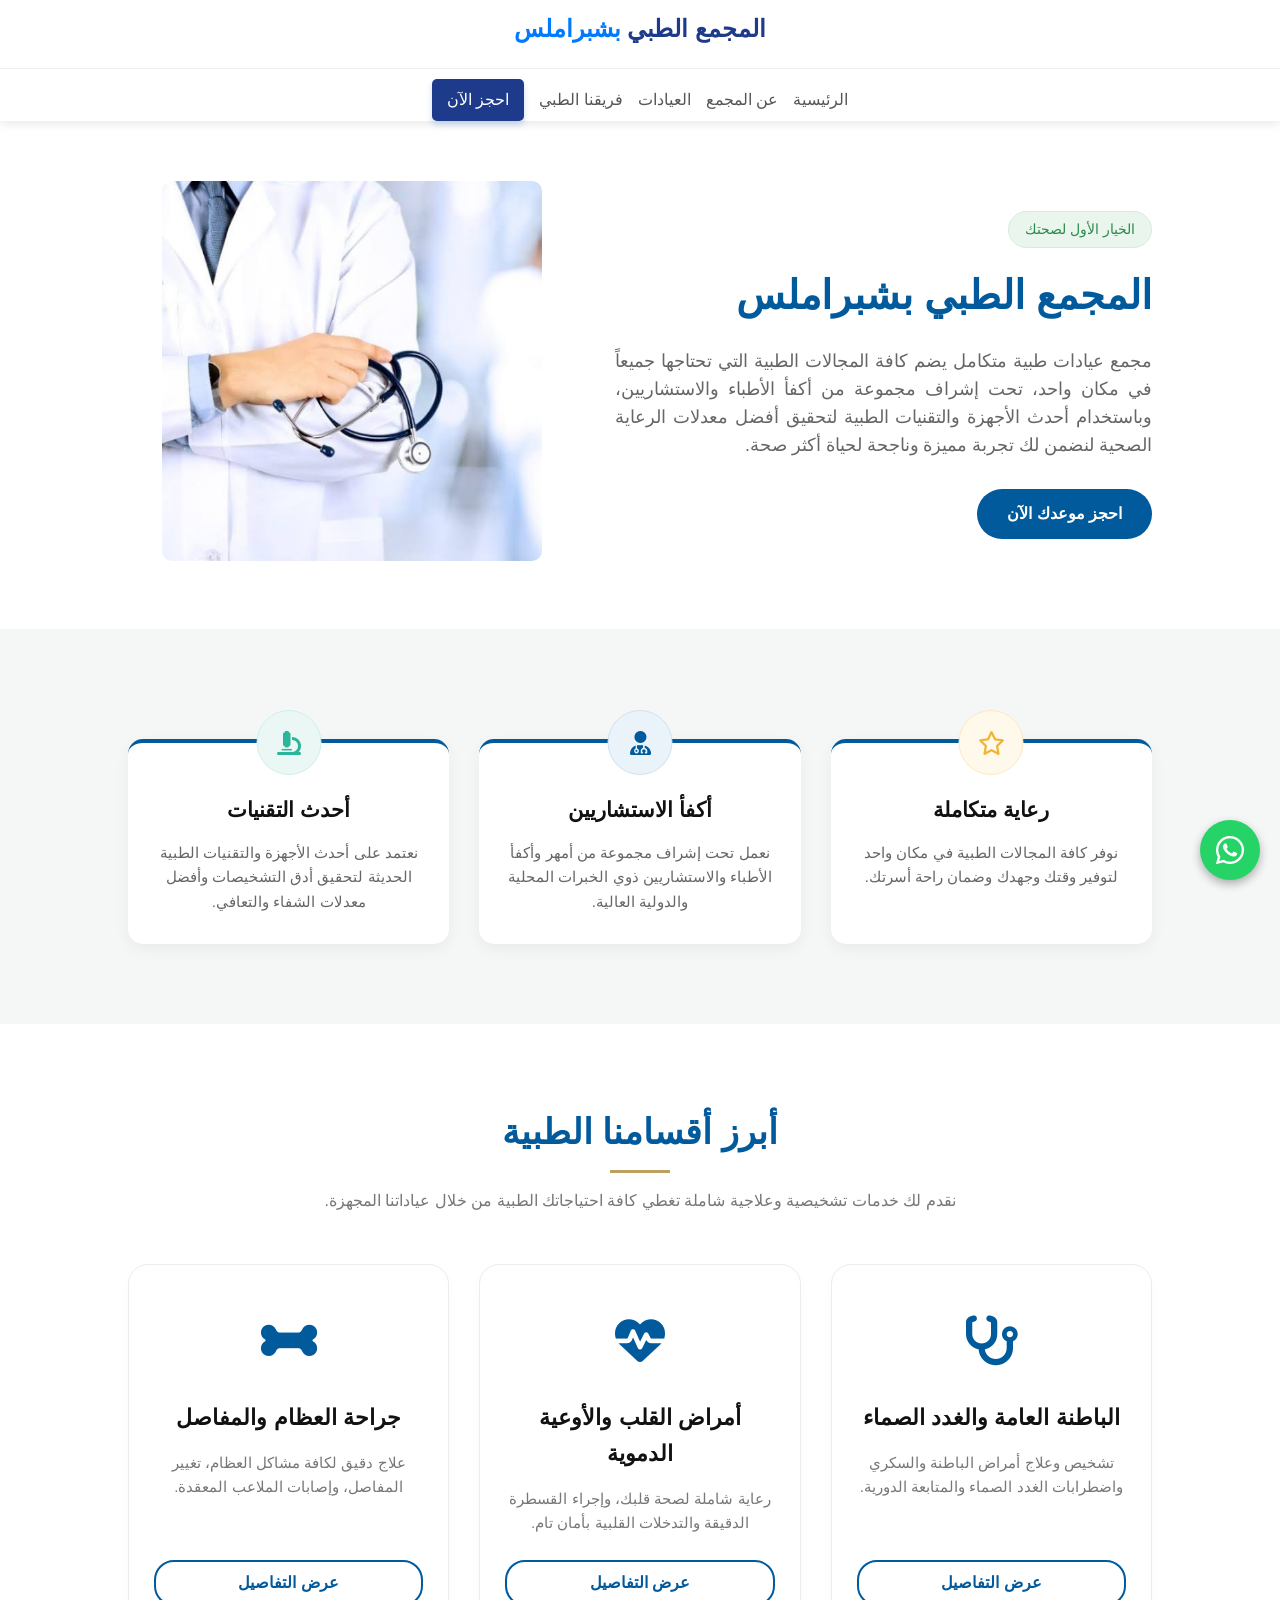
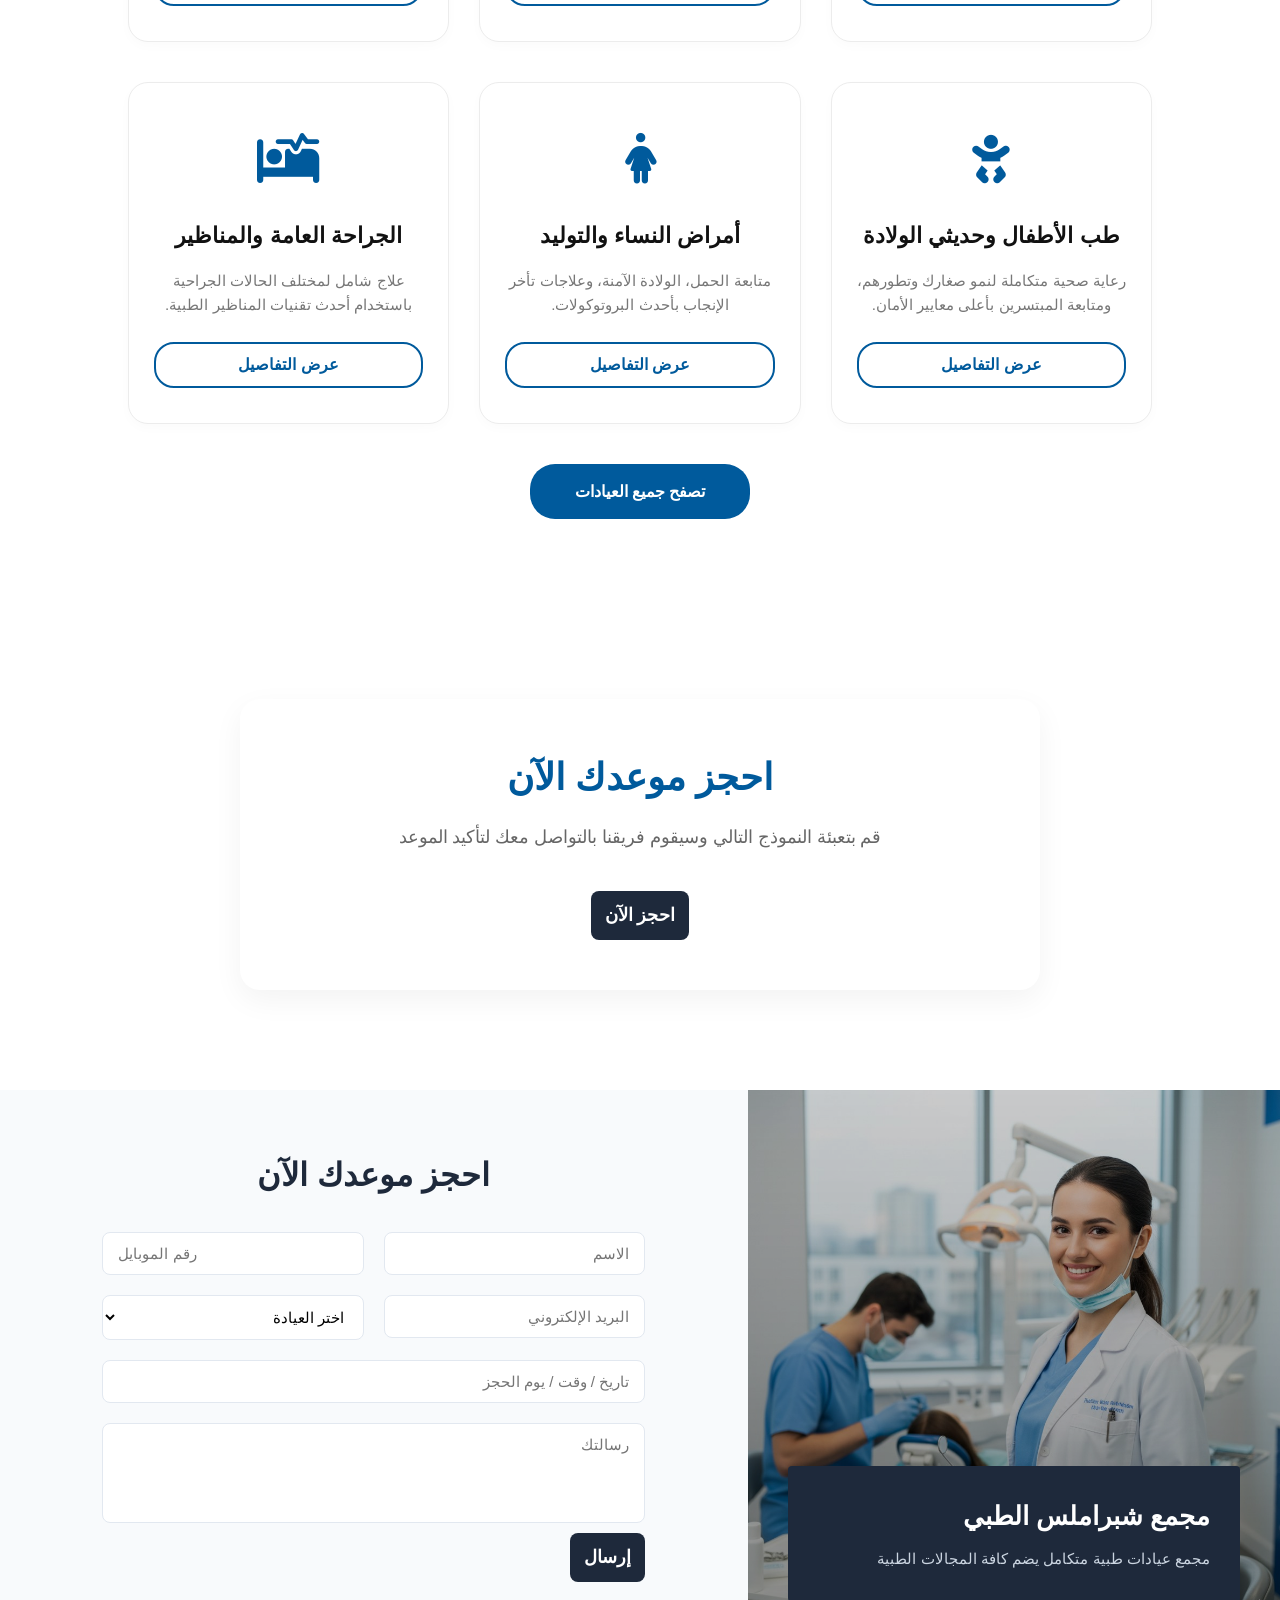
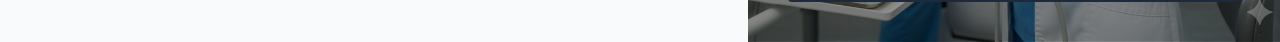
<file: about the complex.html>
<!DOCTYPE html>
<html lang="ar" dir="rtl">
<head>
    <meta charset="UTF-8">
    <meta name="viewport" content="width=device-width, initial-scale=1.0">
    <title>المجمع الطبي بشبراملس - الرعاية الطبيه</title>
    <!-- استدعاء خطوط مناسبة ومكتبة الأيقونات لتشغيل الـ Icons والدائرة الصغيرة -->
    <link rel="stylesheet" href="https://cdnjs.cloudflare.com/ajax/libs/font-awesome/6.4.0/css/all.min.css">
    <style>
        /* --- 1. التنسيقات العامة للموقع --- */
        * {
            box-sizing: border-box;
            margin: 0;
            padding: 0;
            font-family: 'Segoe UI', Tahoma, Geneva, Verdana, sans-serif;
        }
        body {
            background-color: #fcfcfc;
            color: #333;
            line-height: 1.6;
        }
        img {
            max-width: 100%;
            height: auto;
        }
        .btn-primary {
            background-color: #005a9c;
            color: white;
            padding: 12px 30px;
            border: none;
            border-radius: 25px;
            font-size: 1rem;
            font-weight: bold;
            cursor: pointer;
            text-decoration: none;
            display: inline-block;
            transition: 0.3s ease;
        }
        .btn-primary:hover {
            background-color: #004473;
        }

        /* --- زر الواتساب العائم الموجود بكل الصور --- */
        .whatsapp-float {
            position: fixed;
            bottom: 20px;
            right: 20px;
            background-color: #25d366;
            color: white;
            width: 60px;
            height: 60px;
            border-radius: 50%;
            display: flex;
            align-items: center;
            justify-content: center;
            font-size: 32px;
            box-shadow: 0 4px 10px rgba(0,0,0,0.3);
            z-index: 1000;
            text-decoration: none;
        }

        /* --- 2. قسم الهيدر / التعريف (Screenshot 2) --- */
        .hero-section {
            display: flex;
            align-items: center;
            justify-content: space-between;
            padding: 60px 10%;
            background-color: #ffffff;
            gap: 40px;
        }
        .hero-image {
            flex: 1;
            text-align: center;
        }
        .hero-image img {
            max-width: 85%;
            border-radius: 10px;
        }
        .hero-content {
            flex: 1.2;
        }
        .badge {
            background-color: #eaf6ed;
            color: #2d8a4e;
            padding: 6px 16px;
            border-radius: 20px;
            font-size: 0.9rem;
            display: inline-block;
            margin-bottom: 15px;
            border: 1px solid #d4eedb;
        }
        .hero-content h1 {
            color: #005a9c;
            font-size: 2.5rem;
            margin-bottom: 20px;
        }
        .hero-content p {
            color: #666;
            font-size: 1.1rem;
            margin-bottom: 30px;
            text-align: justify;
        }

        /* --- 3. قسم المميزات الثلاثة (Screenshot 3) --- */
        .features-section {
            display: flex;
            justify-content: space-between;
            gap: 30px;
            padding: 80px 10%;
            background-color: #f4f7f6;
        }
        .feature-card {
            background: #ffffff;
            border-top: 4px solid #005a9c;
            border-radius: 15px;
            padding: 50px 25px 30px 25px;
            text-align: center;
            flex: 1;
            position: relative;
            box-shadow: 0 5px 15px rgba(0,0,0,0.05);
            margin-top: 30px;
        }
        .feature-card .icon-box {
            width: 65px;
            height: 65px;
            background-color: #eaf3f9;
            border-radius: 50%;
            display: flex;
            align-items: center;
            justify-content: center;
            position: absolute;
            top: -32.5px;
            left: 50%;
            transform: translateX(-50%);
            border: 1px solid #d0e2f0;
        }
        .feature-card .icon-box i {
            font-size: 24px;
            color: #005a9c;
        }
        /* لتغيير لون الدائرة الخاصة بالأيقونة الوسطى واليسرى حسب الصورة */
        .feature-card.alt-icon .icon-box { background-color: #fff9eb; border-color: #ffe8bd; }
        .feature-card.alt-icon .icon-box i { color: #f1b434; }
        
        .feature-card.alt-icon2 .icon-box { background-color: #eaf7f5; border-color: #d1efea; }
        .feature-card.alt-icon2 .icon-box i { color: #2bb69b; }

        .feature-card h3 {
            margin-bottom: 15px;
            color: #111;
            font-size: 1.3rem;
        }
        .feature-card p {
            color: #666;
            font-size: 0.95rem;
        }

        /* --- 4. قسم أقسام العيادات المشترك (Screenshot 4 & 5) --- */
        .departments-section {
            padding: 80px 10%;
            text-align: center;
            background: #ffffff;
        }
        .section-header h2 {
            color: #005a9c;
            font-size: 2.2rem;
            margin-bottom: 15px;
            position: relative;
            display: inline-block;
        }
        .section-header h2::after {
            content: "";
            display: block;
            width: 60px;
            height: 3px;
            background-color: #bfa15f;
            margin: 10px auto 0 auto;
        }
        .section-header p {
            color: #777;
            margin-bottom: 50px;
        }
        .departments-grid {
            display: grid;
            grid-template-columns: repeat(3, 1fr);
            gap: 30px;
            margin-bottom: 40px;
        }
        .dept-card {
            background: #ffffff;
            border: 1px solid #ececec;
            border-radius: 20px;
            padding: 35px 25px;
            display: flex;
            flex-direction: column;
            align-items: center;
            justify-content: space-between;
            box-shadow: 0 4px 12px rgba(0,0,0,0.02);
            transition: 0.3s;
        }
        .dept-card:hover {
            transform: translateY(-5px);
            box-shadow: 0 8px 20px rgba(0,0,0,0.06);
        }
        .dept-card.gold-border {
            border-color: #bfa15f;
        }
        .dept-icon {
            width: 80px;
            height: 80px;
            margin-bottom: 20px;
            display: flex;
            align-items: center;
            justify-content: center;
        }
        .dept-icon i {
            font-size: 50px;
            color: #005a9c;
        }
        .dept-card h4 {
            font-size: 1.4rem;
            color: #111;
            margin-bottom: 15px;
        }
        .dept-card p {
            color: #777;
            font-size: 0.95rem;
            margin-bottom: 25px;
            flex-grow: 1;
        }
        .btn-outline {
            border: 2px solid #005a9c;
            color: #005a9c;
            padding: 8px 25px;
            border-radius: 20px;
            text-decoration: none;
            font-weight: bold;
            width: 100%;
            transition: 0.3s;
        }
        .btn-outline:hover {
            background-color: #005a9c;
            color: #fff;
        }

        /* --- 5. قسم بنر "احجز موعدك الآن" (Screenshot 6) --- */
        .cta-banner {
            background-image: linear-gradient(rgba(255,255,255,0.9), rgba(255,255,255,0.9)), url('https://via.placeholder.com/1920x600'); /* يمكن استبدالها بخلفية العيادة */
            background-size: cover;
            background-position: center;
            padding: 100px 10%;
            display: flex;
            justify-content: center;
        }
        .cta-box {
            background: white;
            padding: 50px 80px;
            border-radius: 20px;
            box-shadow: 0 10px 30px rgba(0,0,0,0.05);
            text-align: center;
            max-width: 800px;
            width: 100%;
        }
        .cta-box h2 {
            color: #005a9c;
            font-size: 2.3rem;
            margin-bottom: 15px;
        }
        .cta-box p {
            color: #666;
            margin-bottom: 30px;
            font-size: 1.1rem;
        }

        /* --- 6. قسم الفورم وحجز الموعد (Screenshot 7) --- */
        .booking-section {
            display: flex;
            background-color: #f8fafc;
            min-height: 550px;
        }
        .booking-info-side {
            flex: 1;
            background-image: linear-gradient(rgba(0,0,0,0.2), rgba(0,0,0,0.4)), url('doctor.jpeg'); /* صوره الدكتورة بالأشعة */
            background-size: cover;
            background-position: center;
            position: relative;
            display: flex;
            align-items: flex-end;
            padding: 40px;
        }
        .info-overlay-card {
            background-color: #1e293b;
            color: white;
            padding: 30px;
            width: 100%;
            border-radius: 4px;
        }
        .info-overlay-card h3 {
            font-size: 1.6rem;
            margin-bottom: 10px;
        }
        .info-overlay-card p {
            color: #cbd5e1;
            font-size: 0.95rem;
        }
        .booking-form-side {
            flex: 1.2;
            padding: 60px 8%;
            display: flex;
            flex-direction: column;
            justify-content: center;
        }
        .booking-form-side h2 {
            color: #1e293b;
            font-size: 2rem;
            margin-bottom: 30px;
            text-align: center;
        }
        .form-grid {
            display: grid;
            grid-template-columns: repeat(2, 1fr);
            gap: 20px;
        }
        .form-group {
            display: flex;
            flex-direction: column;
        }
        .form-group.full-width {
            grid-column: span 2;
        }
        .form-group input, .form-group select, .form-group textarea {
            padding: 12px 15px;
            border: 1px solid #e2e8f0;
            border-radius: 8px;
            background-color: #fff;
            font-size: 0.95rem;
            outline: none;
        }
        .form-group textarea {
            resize: none;
            height: 100px;
        }
        .btn-submit {
            background-color: #1e293b;
            color: white;
            padding: 14px;
            border: none;
            border-radius: 8px;
            font-size: 1.1rem;
            cursor: pointer;
            margin-top: 10px;
            font-weight: bold;
            transition: 0.3s;
        }
        .btn-submit:disabled {
            background-color: #64748b;
            cursor: not-allowed;
        }
        .btn-submit:hover:not(:disabled) {
            background-color: #0f172a;
        }

        /* متوافق مع الشاشات الصغيرة والموبايل */
        @media (max-width: 992px) {
            .hero-section, .features-section, .booking-section { flex-direction: column; }
            .departments-grid { grid-template-columns: repeat(2, 1fr); }
            .form-grid { grid-template-columns: 1fr; }
            .form-group.full-width { grid-column: span 1; }
        }
        @media (max-width: 768px) {
            .departments-grid { grid-template-columns: 1fr; }
            .cta-box { padding: 30px 20px; }
        }
    </style>
</head>
<body>
    <style>
    html, body {
        margin: 0 !important;
        padding: 0 !important;
    }
    .home-container1 {
        padding-top: 0px !important;
        margin-top: 0px !important;
    }
    .custom-nav-container {
        width: 100%;
        background-color: #ffffff;
        box-shadow: 0 2px 10px rgba(0,0,0,0.1);
        position: relative;
        z-index: 9999;
        margin: 0;
        padding: 0;
        direction: rtl;
        font-family: 'Segoe UI', Tahoma, Geneva, Verdana, sans-serif;
    }
    .custom-nav-wrapper {
        max-width: 1200px;
        margin: 0 auto;
        display: flex;
        justify-content: space-between;
        align-items: center;
        padding: 15px 20px;
    }
    .custom-nav-brand {
        display: flex;
        align-items: center;
        gap: 10px;
        text-decoration: none;
        color: #333333;
    }
    .custom-nav-logo-icon {
        color: #007bff;
        display: flex;
        align-items: center;
    }
    .custom-nav-brand-text {
        font-size: 1.2rem;
        font-weight: bold;
    }
    .custom-nav-brand-text span {
        color: #007bff;
    }
    .custom-nav-links {
        display: flex;
        align-items: center;
        gap: 25px;
    }
    .custom-nav-links a {
        text-decoration: none;
        color: #555555;
        font-weight: 500;
        transition: color 0.3s ease;
        font-size: 1rem;
    }
    .custom-nav-links a:hover {
        color: #007bff;
    }
    .custom-nav-btn {
        background-color: #0056b3;
        color: #ffffff !important;
        padding: 10px 24px;
        border-radius: 50px;
        font-weight: bold;
        transition: background-color 0.3s ease, transform 0.2s ease;
        display: inline-block;
        box-shadow: 0 4px 6px rgba(0, 86, 179, 0.2);
    }
    .custom-nav-btn:hover {
        background-color: #004085;
        transform: translateY(-1px);
    }
    @media (max-width: 768px) {
        .custom-nav-links { gap: 15px; }
        .custom-nav-brand-text { font-size: 1rem; }
        .custom-nav-btn { padding: 8px 16px; font-size: 0.9rem; }
    }
</style>

<div class="custom-nav-container">
    <div class="nav-top-row" style="text-align: center; width: 100%; padding: 10px 0;">
        <a href="index.html" class="custom-nav-brand" style="display: block; text-decoration: none;">
            <span class="custom-nav-brand-text" style="font-size: 24px; font-weight: bold; color: #1e3a8a;">
                المجمع الطبي <span>بشبراملس</span>
            </span>
        </a>
    </div>

    <hr style="border: 0; border-top: 1px solid #eee; margin: 10px 0;"> <div class="custom-nav-links" style="display: flex; flex-wrap: wrap; justify-content: center; gap: 15px; align-items: center; width: 100%;">
        <a href="index.html">الرئيسية</a>
        <a href="about the complex.html">عن المجمع</a>
        <a href="clinics.html">العيادات</a>
        <a href="emergency.html">فريقنا الطبي</a>
        <a href="about the complex.html#bookingForm" class="custom-nav-btn" style="background-color: #1e3a8a; color: white; padding: 8px 15px; border-radius: 5px; text-decoration: none;">احجز الآن</a>
    </div>
</div>
</div>

    <!-- زر الواتساب العائم -->
    <a href="#" class="whatsapp-float">
        <i class="fab fa-whatsapp"></i>
    </a>

    <!-- ================= القسم الأول: الهيدر والتعريف ================= -->
    <section class="hero-section">
        <div class="hero-content">
            <span class="badge">الخيار الأول لصحتك</span>
            <h1>المجمع الطبي بشبراملس</h1>
            <p>مجمع عيادات طبية متكامل يضم كافة المجالات الطبية  التي تحتاجها جميعاً في مكان واحد، تحت إشراف مجموعة من أكفأ الأطباء والاستشاريين، وباستخدام أحدث الأجهزة والتقنيات الطبية لتحقيق أفضل معدلات الرعاية الصحية لنضمن لك تجربة مميزة وناجحة لحياة أكثر صحة.</p>
            <a href="about the complex.html#bookingForm" class="btn-primary">احجز موعدك الآن</a>
        </div>
        <div class="hero-image">
            <!-- يمكنك استبدال رابط السورس بملف لوجو العيادة الذهبي الخاص بكِ -->
            <img src="images.jpeg.html" alt="شعار عيادات مصر الحديثة">
        </div>
    </section>


    <!-- ================= القسم الثاني: المميزات الثلاثة ================= -->
    <section class="features-section">
        <!-- الكارت الأول -->
        <div class="feature-card alt-icon">
            <div class="icon-box">
                <i class="far fa-star"></i>
            </div>
            <h3>رعاية متكاملة</h3>
            <p>نوفر كافة المجالات الطبية  في مكان واحد لتوفير وقتك وجهدك وضمان راحة أسرتك.</p>
        </div>

        <!-- الكارت الثاني -->
        <div class="feature-card">
            <div class="icon-box">
                <i class="fas fa-user-md"></i>
            </div>
            <h3>أكفأ الاستشاريين</h3>
            <p>نعمل تحت إشراف مجموعة من أمهر وأكفأ الأطباء والاستشاريين ذوي الخبرات المحلية والدولية العالية.</p>
        </div>

        <!-- الكارت الثالث -->
        <div class="feature-card alt-icon2">
            <div class="icon-box">
                <i class="fas fa-microscope"></i>
            </div>
            <h3>أحدث التقنيات</h3>
            <p>نعتمد على أحدث الأجهزة والتقنيات الطبية الحديثة لتحقيق أدق التشخيصات وأفضل معدلات الشفاء والتعافي.</p>
        </div>
    </section>


    <!-- ================= القسم الثالث: أبرز أقسامنا الطبية ================= -->
    <section class="departments-section">
        <div class="section-header">
            <h2>أبرز أقسامنا الطبية</h2>
            <p>نقدم لك خدمات تشخيصية وعلاجية شاملة تغطي كافة احتياجاتك الطبية من خلال عياداتنا المجهزة.</p>
        </div>

        <!-- شبكة العيادات: الصف الأول -->
        <div class="departments-grid">
            <div class="dept-card">
                <div class="dept-icon"><i class="fas fa-stethoscope"></i></div>
                <h4>الباطنة العامة والغدد الصماء</h4>
                <p>تشخيص وعلاج أمراض الباطنة والسكري واضطرابات الغدد الصماء والمتابعة الدورية.</p>
                <a href="#" class="btn-outline">عرض التفاصيل</a>
            </div>

            <div class="dept-card">
                <div class="dept-icon"><i class="fas fa-heartbeat"></i></div>
                <h4>أمراض القلب والأوعية الدموية</h4>
                <p>رعاية شاملة لصحة قلبك، وإجراء القسطرة الدقيقة والتدخلات القلبية بأمان تام.</p>
                <a href="#" class="btn-outline">عرض التفاصيل</a>
            </div>

            <div class="dept-card">
                <div class="dept-icon"><i class="fas fa-bone"></i></div>
                <h4>جراحة العظام والمفاصل</h4>
                <p>علاج دقيق لكافة مشاكل العظام، تغيير المفاصل، وإصابات الملاعب المعقدة.</p>
                <a href="#" class="btn-outline">عرض التفاصيل</a>
            </div>
        </div>

        <!-- شبكة العيادات: الصف الثاني -->
        <div class="departments-grid">
            <div class="dept-card"> <!-- الكارد المميز ببرواز ذهبي كما بالصورة -->
                <div class="dept-icon"><i class="fas fa-baby"></i></div>
                <h4>طب الأطفال وحديثي الولادة</h4>
                <p>رعاية صحية متكاملة لنمو صغارك وتطورهم، ومتابعة المبتسرين بأعلى معايير الأمان.</p>
                <a href="#" class="btn-outline">عرض التفاصيل</a>
            </div>

            <div class="dept-card">
                <div class="dept-icon"><i class="fas fa-female"></i></div>
                <h4>أمراض النساء والتوليد</h4>
                <p>متابعة الحمل، الولادة الآمنة، وعلاجات تأخر الإنجاب بأحدث البروتوكولات.</p>
                <a href="#" class="btn-outline">عرض التفاصيل</a>
            </div>

            <div class="dept-card">
                <div class="dept-icon"><i class="fas fa-procedures"></i></div>
                <h4>الجراحة العامة والمناظير</h4>
                <p>علاج شامل لمختلف الحالات الجراحية باستخدام أحدث تقنيات المناظير الطبية.</p>
                <a href="#" class="btn-outline">عرض التفاصيل</a>
            </div>
        </div>

        <div style="margin-top: 40px;">
            <a href="#" class="btn-primary" style="padding: 15px 45px;">تصفح جميع العيادات</a>
        </div>
    </section>


    <!-- ================= القسم الرابع: بنر الحجز السريع ================= -->
    <section class="cta-banner">
        <div class="cta-box">
            <h2>احجز موعدك الآن</h2>
            <p>قم بتعبئة النموذج التالي وسيقوم فريقنا بالتواصل معك لتأكيد الموعد</p>
            <a href="about the complex.html#bookingForm">
                <button type="submit" id="submitBtn" class="btn-submit">احجز الآن</button>
            </a>
        </div>
    </section>


    <!-- ================= القسم الخامس: نموذج الحجز والفورم ================= -->
    <section class="booking-section">
        <!-- الجانب الأيمن: الصورة والبنر الغامق -->
        <div class="booking-info-side">
            <div class="info-overlay-card">
                <h3>مجمع شبراملس الطبي</h3>
                <p>مجمع عيادات طبية متكامل يضم كافة المجالات الطبية</p>
            </div>
        </div>

        <!-- الجانب الأيسر: الفورم -->
        <div class="booking-form-side">
            <h2>احجز موعدك الآن</h2>
            <form id="bookingForm">
                <div class="form-grid">
                    <div class="form-group">
                        <input type="text" id="clientName" placeholder="الاسم" required >
                    </div>
                    <div class="form-group">
                        <input type="tel" id="clientPhone" placeholder="رقم الموبايل" required>
                    </div>
                    <div class="form-group">
                        <input type="email" id="clientEmail" placeholder="البريد الإلكتروني">
                    </div>
                    <div class="form-group">
                        <select id="clinicType" required>
                            <option value="" disabled selected>اختر العيادة</option>
                            <option value="عيادة المناظير">عيادة المناظير</option>
                            <option value="عيادة الباطنة">عيادة الباطنة</option>
                            <option value="عيادة الأطفال">عيادة الأطفال</option>
                            <option value="عيادة العظام">عيادة العظام</option>
                        </select>
                    </div>
                    <div class="form-group full-width">
                        <input type="text" id="bookingTime" placeholder="تاريخ / وقت / يوم الحجز">
                    </div>
                    <div class="form-group full-width">
                        <textarea id="clientMessage" placeholder="رسالتك"></textarea>
                    </div>
                </div>
                <button type="submit" id="submitBtn" class="btn-submit">إرسال</button>
            </form>
        </div>
    </section>

    <!-- الـ JavaScript الخاص بعملية الربط بالإكسل -->
    <script>
        const form = document.querySelector('#bookingForm');
        const submitBtn = document.querySelector('#submitBtn');

        form.addEventListener('submit', (e) => {
            e.preventDefault();
            
            // تغيير نص الزر وتأمين العملية أثناء الإرسال
            submitBtn.textContent = 'جاري الإرسال...';
            submitBtn.disabled = true;

            // تجميع البيانات من الحقول
            const formData = {
                name: document.querySelector('#clientName').value,
                phone: document.querySelector('#clientPhone').value,
                email: document.querySelector('#clientEmail').value || 'لا يوجد',
                clinic: document.querySelector('#clinicType').value,
                time: document.querySelector('#bookingTime').value || 'لم يحدد',
                message: document.querySelector('#clientMessage').value || 'لا يوجد'
            };

            // الروابط البرمجية لـ Google Apps Script
            // ضَع رابط السكربت الخاص بك هنا بين علامتي التنصيص
            const scriptURL = "https://script.google.com/macros/s/AKfycbxXAn3UmpLtiTwHdvDSU8xTrVRRFjRXR9n3rdMg-wmHgrN2ojAiKQBW8cKD6nmHCdiwhg/exec"
            fetch(scriptURL, {
                method: 'POST',
                mode: 'no-cors', // لتفادي مشاكل الـ CORS في المتصفحات
                headers: {
                    'Content-Type': 'application/json'
                },
                body: JSON.stringify(formData)
            })
            .then(() => {
                alert('تم تسجيل طلب الحجز الخاص بك بنجاح! سيتواصل معك فريقنا قريباً.');
                form.reset(); // إفراغ الحقول بعد النجاح
            })
            .catch(error => {
                console.error('Error!', error.message);
                alert('حدث خطأ أثناء الإرسال، يرجى المحاولة مرة أخرى.');
            })
            .finally(() => {
                // إعادة الزر لوضعه الطبيعي
                submitBtn.textContent = 'إرسال';
                submitBtn.disabled = false;
            });
        });
    </script>

</body>
</html>
</file>
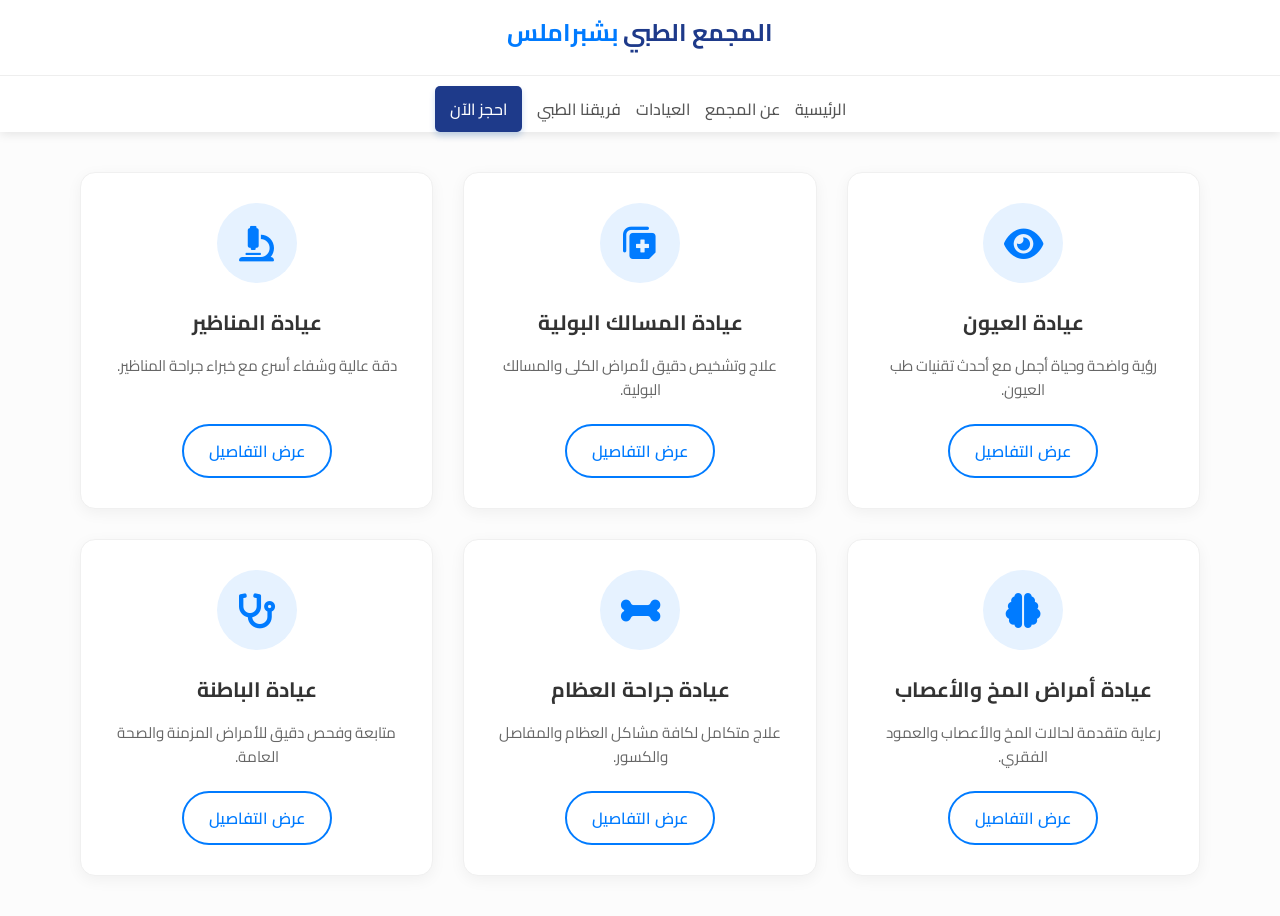
<file: clinics.html>
<!DOCTYPE html>
<html lang="ar" dir="rtl">
<head>
    <meta charset="UTF-8">
    <meta name="viewport" content="width=device-width, initial-scale=1.0">
    <title>مجمع شبراملس الطبي</title>
    <style>
        @import url('https://fonts.googleapis.com/css2?family=Cairo:wght@300;400;600;700&display=swap');

        * {
            margin: 0;
            padding: 0;
            box-sizing: border-box;
            font-family: 'Cairo', sans-serif;
        }

        body {
            background-color: #fcfcfc;
            color: #333;
            padding-bottom: 60px;
        }

        /* تنسيق أزرار الفلتر العلوي */
        .filter-container {
            display: flex;
            justify-content: center;
            gap: 12px;
            padding: 30px 20px;
            background: #fff;
            box-shadow: 0 4px 12px rgba(0,0,0,0.03);
            border-radius: 0 0 30px 30px;
            max-width: 90%;
            margin: 0 auto 40px auto;
        }

        .filter-btn {
            background: #f5f5f5;
            border: none;
            padding: 10px 22px;
            border-radius: 25px;
            font-size: 0.95rem;
            font-weight: 600;
            color: #555;
            cursor: pointer;
            transition: all 0.3s ease;
        }

        .filter-btn:hover, .filter-btn.active {
            background: #005691;
            color: #fff;
        }

        /* شبكة الكروت المختصرة */
        .clinics-grid {
            display: grid;
            grid-template-columns: repeat(auto-fit, minmax(300px, 1fr));
            gap: 30px;
            max-width: 1200px;
            margin: 0 auto;
            padding: 0 20px;
        }

        .clinic-card {
            background: #fff;
            border: 1px solid #eef2f5;
            border-radius: 24px;
            padding: 40px 30px;
            text-align: center;
            box-shadow: 0 10px 30px rgba(0, 0, 0, 0.02);
            transition: transform 0.3s ease, box-shadow 0.3s ease;
        }

        .clinic-card:hover {
            transform: translateY(-5px);
            box-shadow: 0 15px 35px rgba(0, 0, 0, 0.05);
        }

        .icon-wrapper {
            width: 100px;
            height: 100px;
            background-color: #eef9f6;
            border-radius: 50%;
            display: flex;
            align-items: center;
            justify-content: center;
            margin: 0 auto 24px auto;
        }

        .clinic-icon {
            width: 45px;
            height: 45px;
            fill: #114b5f;
        }

        .clinic-card h3 {
            font-size: 1.4rem;
            color: #1a2530;
            margin-bottom: 12px;
            font-weight: 700;
        }

        .clinic-card p {
            font-size: 0.95rem;
            color: #777;
            line-height: 1.6;
            margin-bottom: 24px;
            height: 50px;
        }

        .details-btn {
            display: inline-block;
            padding: 10px 35px;
            border: 2px solid #005691;
            color: #005691;
            text-decoration: none;
            border-radius: 25px;
            font-weight: 600;
            font-size: 0.95rem;
            transition: all 0.3s ease;
        }

        .details-btn:hover {
            background: #005691;
            color: #fff;
        }
    </style>
</head>
<body>

    <style>
    html, body {
        margin: 0 !important;
        padding: 0 !important;
    }
    .home-container1 {
        padding-top: 0px !important;
        margin-top: 0px !important;
    }
    .custom-nav-container {
        width: 100%;
        background-color: #ffffff;
        box-shadow: 0 2px 10px rgba(0,0,0,0.1);
        position: relative;
        z-index: 9999;
        margin: 0;
        padding: 0;
        direction: rtl;
        font-family: 'Segoe UI', Tahoma, Geneva, Verdana, sans-serif;
    }
    .custom-nav-wrapper {
        max-width: 1200px;
        margin: 0 auto;
        display: flex;
        justify-content: space-between;
        align-items: center;
        padding: 15px 20px;
    }
    .custom-nav-brand {
        display: flex;
        align-items: center;
        gap: 10px;
        text-decoration: none;
        color: #333333;
    }
    .custom-nav-logo-icon {
        color: #007bff;
        display: flex;
        align-items: center;
    }
    .custom-nav-brand-text {
        font-size: 1.2rem;
        font-weight: bold;
    }
    .custom-nav-brand-text span {
        color: #007bff;
    }
    .custom-nav-links {
        display: flex;
        align-items: center;
        gap: 25px;
    }
    .custom-nav-links a {
        text-decoration: none;
        color: #555555;
        font-weight: 500;
        transition: color 0.3s ease;
        font-size: 1rem;
    }
    .custom-nav-links a:hover {
        color: #007bff;
    }
    .custom-nav-btn {
        background-color: #0056b3;
        color: #ffffff !important;
        padding: 10px 24px;
        border-radius: 50px;
        font-weight: bold;
        transition: background-color 0.3s ease, transform 0.2s ease;
        display: inline-block;
        box-shadow: 0 4px 6px rgba(0, 86, 179, 0.2);
    }
    .custom-nav-btn:hover {
        background-color: #004085;
        transform: translateY(-1px);
    }
    @media (max-width: 768px) {
        .custom-nav-links { gap: 15px; }
        .custom-nav-brand-text { font-size: 1rem; }
        .custom-nav-btn { padding: 8px 16px; font-size: 0.9rem; }
    }
</style>

<div class="custom-nav-container">
    <div class="nav-top-row" style="text-align: center; width: 100%; padding: 10px 0;">
        <a href="index.html" class="custom-nav-brand" style="display: block; text-decoration: none;">
            <span class="custom-nav-brand-text" style="font-size: 24px; font-weight: bold; color: #1e3a8a;">
                المجمع الطبي <span>بشبراملس</span>
            </span>
        </a>
    </div>

    <hr style="border: 0; border-top: 1px solid #eee; margin: 10px 0;"> <div class="custom-nav-links" style="display: flex; flex-wrap: wrap; justify-content: center; gap: 15px; align-items: center; width: 100%;">
        <a href="index.html">الرئيسية</a>
        <a href="about the complex.html">عن المجمع</a>
        <a href="clinics.html">العيادات</a>
        <a href="emergency.html">فريقنا الطبي</a>
        <a href="about the complex.html#bookingForm" class="custom-nav-btn" style="background-color: #1e3a8a; color: white; padding: 8px 15px; border-radius: 5px; text-decoration: none;">احجز الآن</a>
    </div>
</div>
</div>
    <main class="clinics-grid">
        <link rel="stylesheet" href="https://cdnjs.cloudflare.com/ajax/libs/font-awesome/6.0.0/css/all.min.css">

<style>
    .clinics-grid-container {
        display: grid;
        grid-template-columns: repeat(auto-fit, minmax(300px, 1fr));
        gap: 30px;
        padding: 40px 20px;
        direction: rtl;
        font-family: 'Segoe UI', Tahoma, Geneva, Verdana, sans-serif;
    }
    .clinic-card {
        background: #ffffff;
        border-radius: 15px;
        box-shadow: 0 4px 15px rgba(0,0,0,0.05);
        padding: 30px 20px;
        text-align: center;
        transition: transform 0.3s ease, box-shadow 0.3s ease;
        border: 1px solid #f0f0f0;
    }
    .clinic-card:hover {
        transform: translateY(-5px);
        box-shadow: 0 8px 25px rgba(0,0,0,0.1);
    }
    .clinic-icon-wrapper {
        width: 80px;
        height: 80px;
        background-color: #e6f2ff; /* الخلفية الهادية المريحة للعين */
        border-radius: 50%;
        display: flex;
        align-items: center;
        justify-content: center;
        margin: 0 auto 20px auto;
        transition: background-color 0.3s ease;
    }
    .clinic-card:hover .clinic-icon-wrapper {
        background-color: #007bff;
    }
    .clinic-card:hover .clinic-icon-wrapper i {
        color: #ffffff !important; /* الأيقونة تقلب أبيض عند الهوفر */
    }
    .clinic-title {
        font-size: 1.3rem;
        font-weight: bold;
        color: #333333;
        margin-bottom: 12px;
    }
    .clinic-desc {
        font-size: 0.95rem;
        color: #666666;
        line-height: 1.6;
        margin-bottom: 20px;
        height: 50px;
    }
    .clinic-btn {
        display: inline-block;
        padding: 10px 25px;
        border: 2px solid #007bff;
        color: #007bff;
        text-decoration: none;
        border-radius: 50px;
        font-weight: 600;
        transition: all 0.3s ease;
    }
    .clinic-btn:hover {
        background-color: #007bff;
        color: #ffffff;
    }
</style>

<div class="clinics-grid-container">

    <div class="clinic-card">
        <div class="clinic-icon-wrapper">
            <i class="fas fa-eye" style="font-size: 35px; color: #007bff; transition: color 0.3s;"></i>
        </div>
        <div class="clinic-title">عيادة العيون</div>
        <div class="clinic-desc">رؤية واضحة وحياة أجمل مع أحدث تقنيات طب العيون.</div>
       <a href="detalis.html#eyes-clinic" class="clinic-btn">عرض التفاصيل</a>
    </div>

    <div class="clinic-card">
        <div class="clinic-icon-wrapper">
            <i class="fas fa-notes-medical" style="font-size: 35px; color: #007bff; transition: color 0.3s;"></i>
        </div>
        <div class="clinic-title">عيادة المسالك البولية</div>
        <div class="clinic-desc">علاج وتشخيص دقيق لأمراض الكلى والمسالك البولية.</div>
        <a href="detalis.html#urology-clinic" class="clinic-btn">عرض التفاصيل</a>
    </div>

    <div class="clinic-card">
        <div class="clinic-icon-wrapper">
            <i class="fas fa-microscope" style="font-size: 35px; color: #007bff; transition: color 0.3s;"></i>
        </div>
        <div class="clinic-title">عيادة المناظير</div>
        <div class="clinic-desc">دقة عالية وشفاء أسرع مع خبراء جراحة المناظير.</div>
        <a href="detalis.html#endoscopy-clinic" class="clinic-btn">عرض التفاصيل</a>
    </div>

    <div class="clinic-card">
        <div class="clinic-icon-wrapper">
            <i class="fas fa-brain" style="font-size: 35px; color: #007bff; transition: color 0.3s;"></i>
        </div>
        <div class="clinic-title">عيادة أمراض المخ والأعصاب</div>
        <div class="clinic-desc">رعاية متقدمة لحالات المخ والأعصاب والعمود الفقري.</div>
        <a href="detalis.html#neurology-clinic" class="clinic-btn">عرض التفاصيل</a>
    </div>

    <div class="clinic-card">
        <div class="clinic-icon-wrapper">
            <i class="fas fa-bone" style="font-size: 35px; color: #007bff; transition: color 0.3s;"></i>
        </div>
        <div class="clinic-title">عيادة جراحة العظام</div>
        <div class="clinic-desc">علاج متكامل لكافة مشاكل العظام والمفاصل والكسور.</div>
        <a href="detalis.html#orthopedics-clinic" class="clinic-btn">عرض التفاصيل</a>
    </div>

    <div class="clinic-card">
        <div class="clinic-icon-wrapper">
            <i class="fas fa-stethoscope" style="font-size: 35px; color: #007bff; transition: color 0.3s;"></i>
        </div>
        <div class="clinic-title">عيادة الباطنة</div>
        <div class="clinic-desc">متابعة وفحص دقيق للأمراض المزمنة والصحة العامة.</div>
        <a href="detalis.html#internal-clinic" class="clinic-btn">عرض التفاصيل</a>
    </div>

</div>
        
            </main>

</body>
</html>
</file>
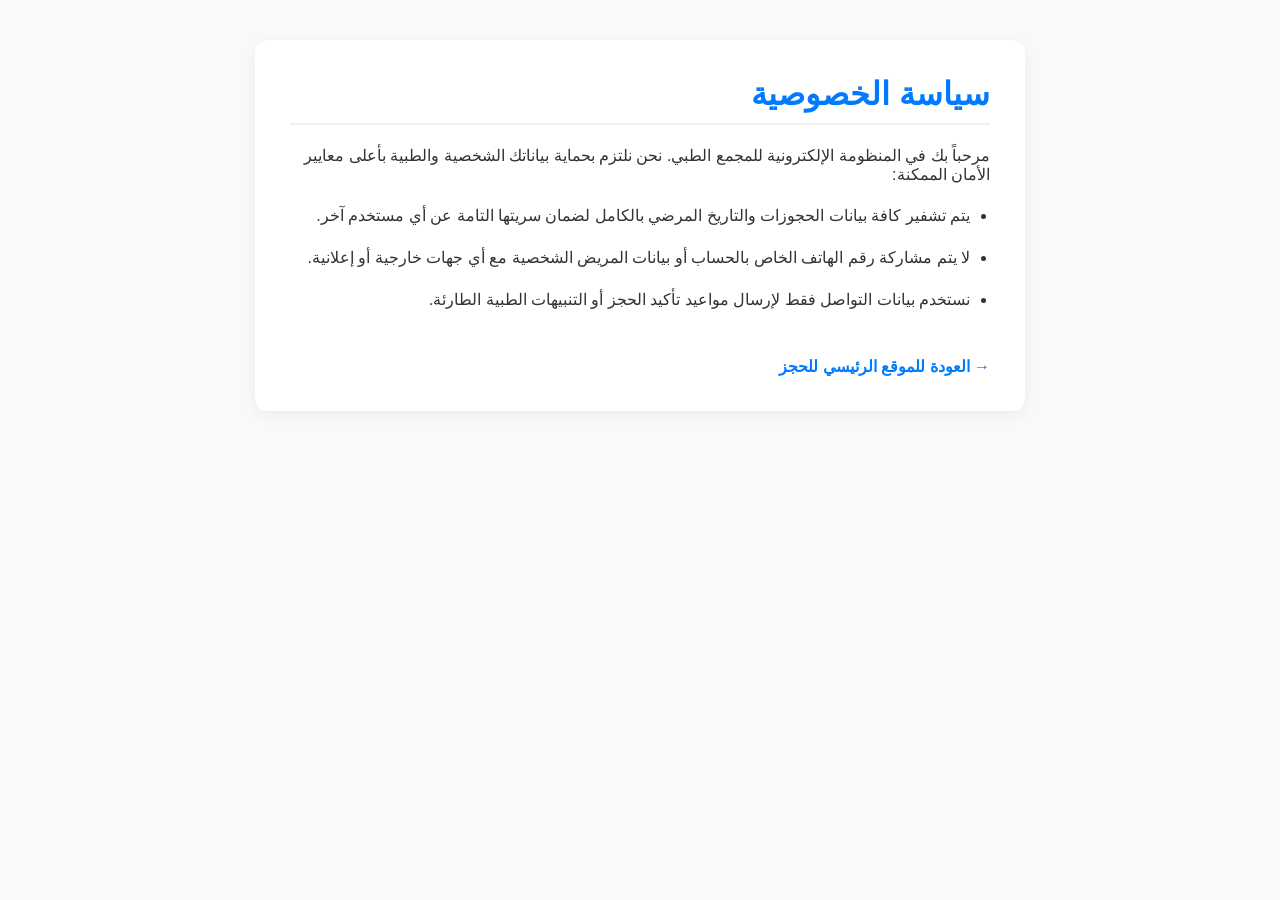
<file: legal.html>
<!DOCTYPE html>
<html lang="ar" dir="rtl">
<head>
    <meta charset="UTF-8">
    <meta name="viewport" content="width=device-width, initial-scale=1.0">
    <title>المجمع الطبي - الصفحات التنظيمية</title>
    <style>
        body {
            font-family: 'Segoe UI', Tahoma, Geneva, Verdana, sans-serif;
            background-color: #f8f9fa;
            margin: 0;
            padding: 40px 20px;
            color: #333;
        }
        .container {
            max-width: 700px;
            margin: 0 auto;
            background: white;
            padding: 35px;
            box-shadow: 0 4px 15px rgba(0,0,0,0.05);
            border-radius: 12px;
        }
        /* إخفاء الصفحات افتراضياً */
        .page-content {
            display: none;
        }
        /* إظهار الصفحة النشطة فقط */
        .page-content.active {
            display: block;
        }
        h1 {
            color: #007bff;
            border-bottom: 2px solid #f0f0f0;
            padding-bottom: 10px;
            margin-top: 0;
        }
        ul {
            padding-right: 20px;
            line-height: 2;
        }
        li {
            margin-bottom: 10px;
        }
        .form-group {
            margin-bottom: 20px;
        }
        label {
            display: block;
            margin-bottom: 8px;
            font-weight: bold;
            font-size: 14px;
        }
        input[type="text"], input[type="password"] {
            width: 100%;
            padding: 12px;
            border: 1px solid #ccc;
            border-radius: 6px;
            box-sizing: border-box;
            background-color: #fafafa;
        }
        .save-btn {
            background-color: #28a745;
            color: white;
            padding: 12px 20px;
            border: none;
            border-radius: 6px;
            cursor: pointer;
            width: 100%;
            font-size: 16px;
            font-weight: bold;
            transition: background 0.3s;
        }
        .save-btn:hover {
            background-color: #218838;
        }
        .back-btn {
            display: inline-block;
            margin-top: 25px;
            color: #007bff;
            text-decoration: none;
            font-weight: bold;
        }
        .back-btn:hover {
            text-decoration: underline;
        }
    </style>
</head>
<body>

    <div class="container">
        
        <!-- 1. محتوى سياسة الخصوصية -->
        <div id="privacy-page" class="page-content">
            <h1>سياسة الخصوصية</h1>
            <p>مرحباً بك في المنظومة الإلكترونية للمجمع الطبي. نحن نلتزم بحماية بياناتك الشخصية والطبية بأعلى معايير الأمان الممكنة:</p>
            <ul>
                <li>يتم تشفير كافة بيانات الحجوزات والتاريخ المرضي بالكامل لضمان سريتها التامة عن أي مستخدم آخر.</li>
                <li>لا يتم مشاركة رقم الهاتف الخاص بالحساب أو بيانات المريض الشخصية مع أي جهات خارجية أو إعلانية.</li>
                <li>نستخدم بيانات التواصل فقط لإرسال مواعيد تأكيد الحجز أو التنبيهات الطبية الطارئة.</li>
            </ul>
        </div>

        <!-- 2. محتوى شروط الخدمة -->
        <div id="terms-page" class="page-content">
            <h1>شروط وأحكام الخدمة</h1>
            <p>باستخدامك لمنظومة الحجز والخدمات الخاصة بالمجمع الطبي، فإنك توافق على الالتزام بالشروط والسياسات التالية:</p>
            <ul>
                <li>يجب إدخال بيانات المريض بشكل دقيق وصحيح (الاسم الرباعي ورقم الهاتف النشط) لتفادي إلغاء الحجز تلقائياً من الإدارة.</li>
                <li>يمكن للمريض تعديل موعد الكشف أو إلغاؤه تماماً من خلال حسابه قبل الموعد بـ 24 ساعة كحد أدنى.</li>
                <li>يرجى التواجد في مقر المجمع الطبي قبل الموعد المحدد للكشف بـ 15 دقيقة على الأقل لتأكيد الحضور وتخليص الأوراق في مكتب الاستقبال.</li>
            </ul>
        </div>

        <!-- 3. محتوى الإعدادات -->
        <div id="settings-page" class="page-content">
            <h1>إعدادات الحساب الشخصي</h1>
            <p style="color: #666; margin-bottom: 25px;">يمكنك تعديل بيانات حسابك وتأمينها من هنا:</p>
            <form>
                <div class="form-group">
                    <label>تعديل رقم الهاتف الحالي:</label>
                    <input type="text" placeholder="01xxxxxxxxx">
                </div>
                <div class="form-group">
                    <label>كلمة المرور الحالية للتأكيد:</label>
                    <input type="password" placeholder="******">
                </div>
                <div class="form-group">
                    <label>كلمة المرور الجديدة:</label>
                    <input type="password" placeholder="******">
                </div>
                <button type="button" class="save-btn" onclick="alert('تم حفظ التعديلات بنجاح')">حفظ التغييرات الجديدة</button>
            </form>
        </div>

        <!-- زر العودة الثابت أسفل الصفحات -->
        <a href="index.html" class="back-btn">&#8594; العودة للموقع الرئيسي للحجز</a>
    </div>

    <!-- السكريبت المسؤول عن قراءة الرابط وإظهار الجزء المطلوب فقط -->
    <script>
        function showRequestedPage() {
            // قراءة المعامل المكتوب في الرابط (privacy أو terms أو settings)
            const urlParams = new URLSearchParams(window.location.search);
            const page = urlParams.get('page');

            // إخفاء كل الصفحات أولاً
            document.querySelectorAll('.page-content').forEach(el => el.classList.remove('active'));

            // إظهار الصفحة المطلوبة بناءً على الرابط
            if (page === 'privacy') {
                document.getElementById('privacy-page').classList.add('active');
            } else if (page === 'terms') {
                document.getElementById('terms-page').classList.add('active');
            } else if (page === 'settings') {
                document.getElementById('settings-page').classList.add('active');
            } else {
                // إذا فتح الصفحة مباشرة بدون اختيار، يظهر الخصوصية كافتراضي
                document.getElementById('privacy-page').classList.add('active');
            }
        }

        // تشغيل الدالة فور تحميل الصفحة
        window.onload = showRequestedPage;
    </script>
</body>
</html>
</file>
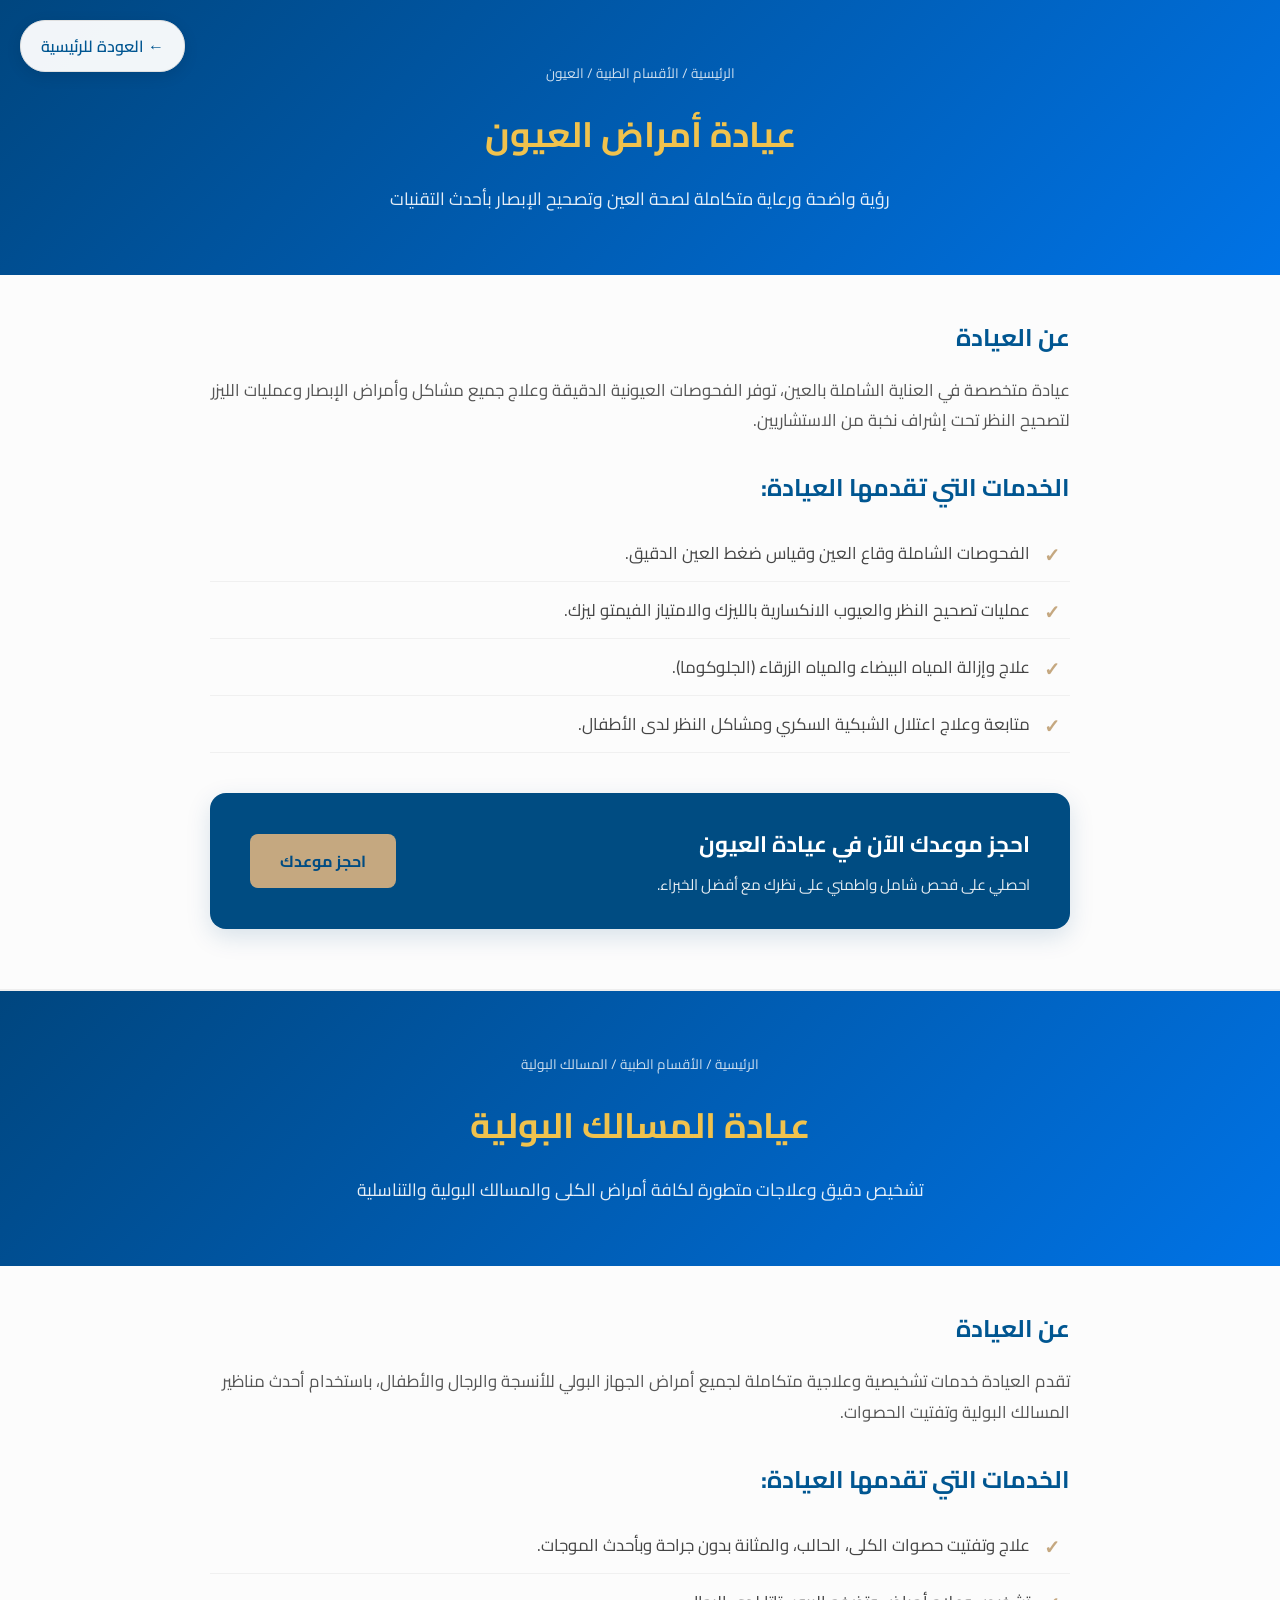
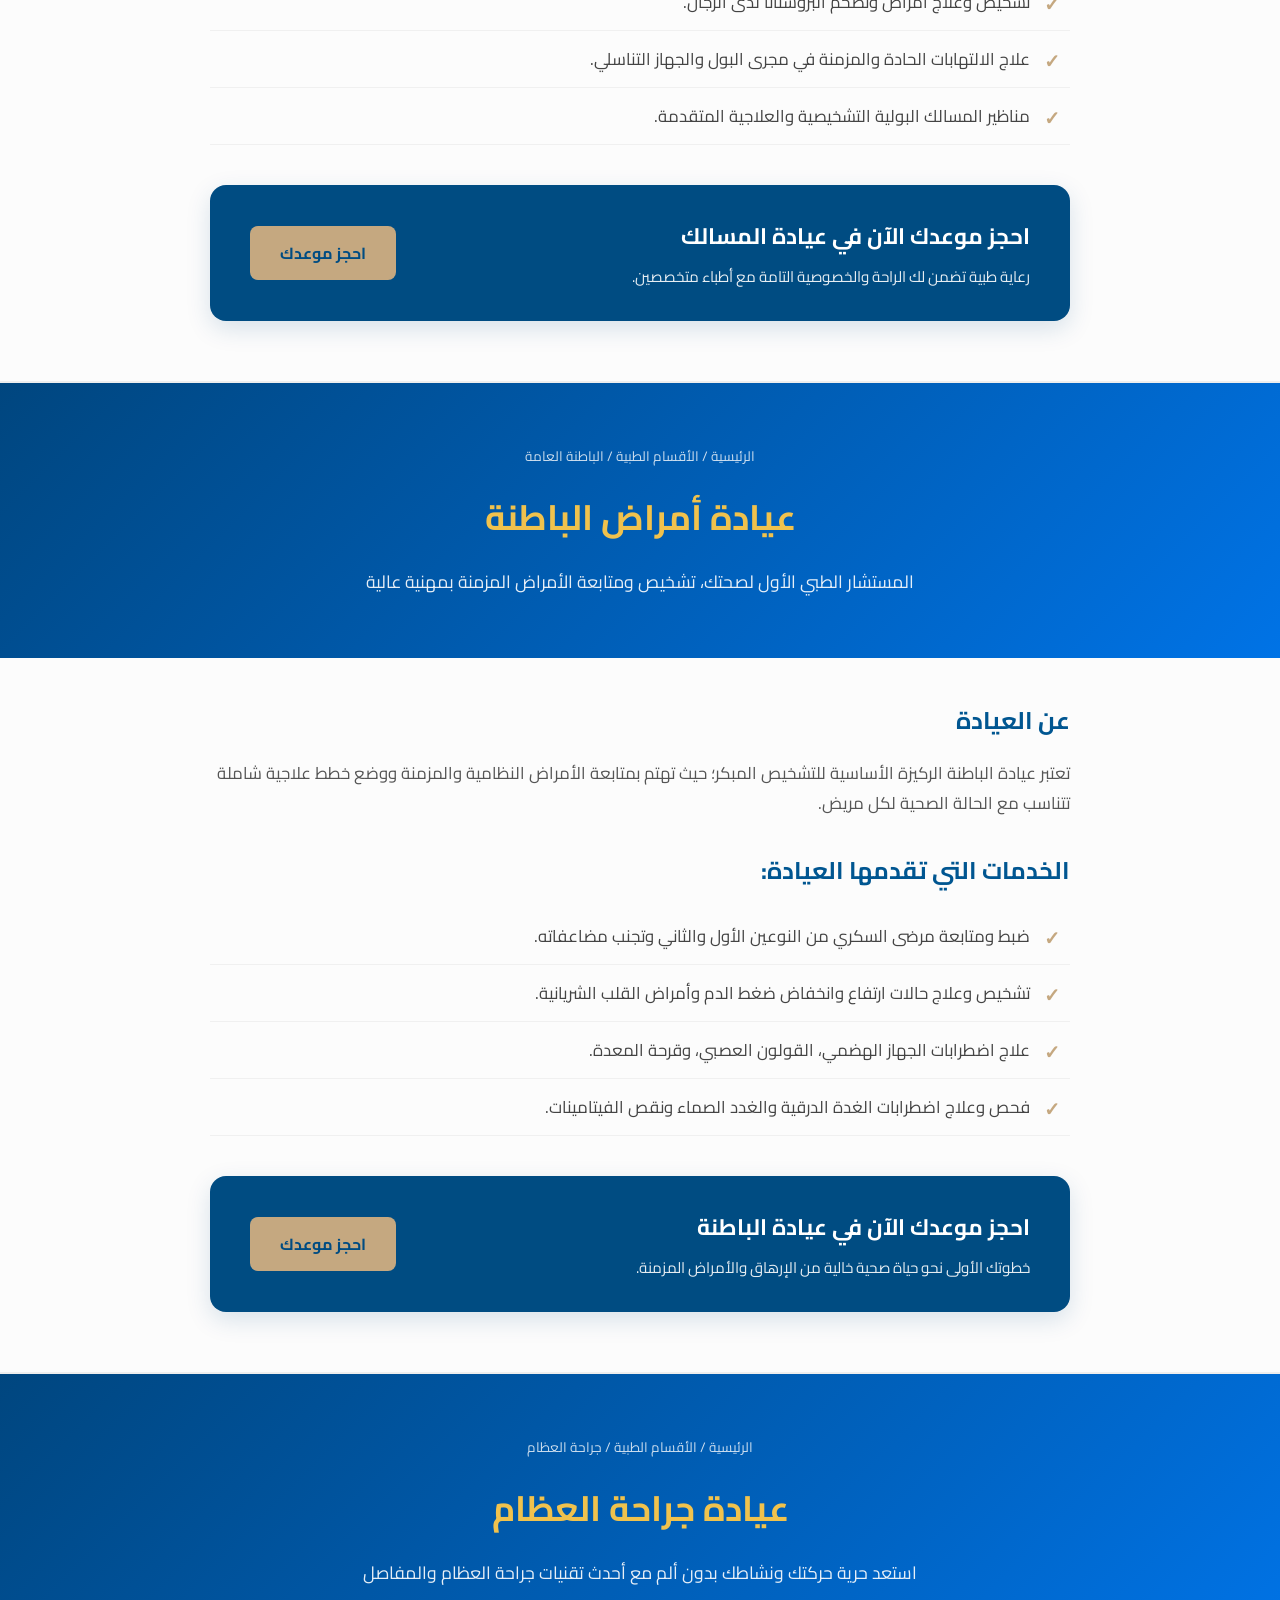
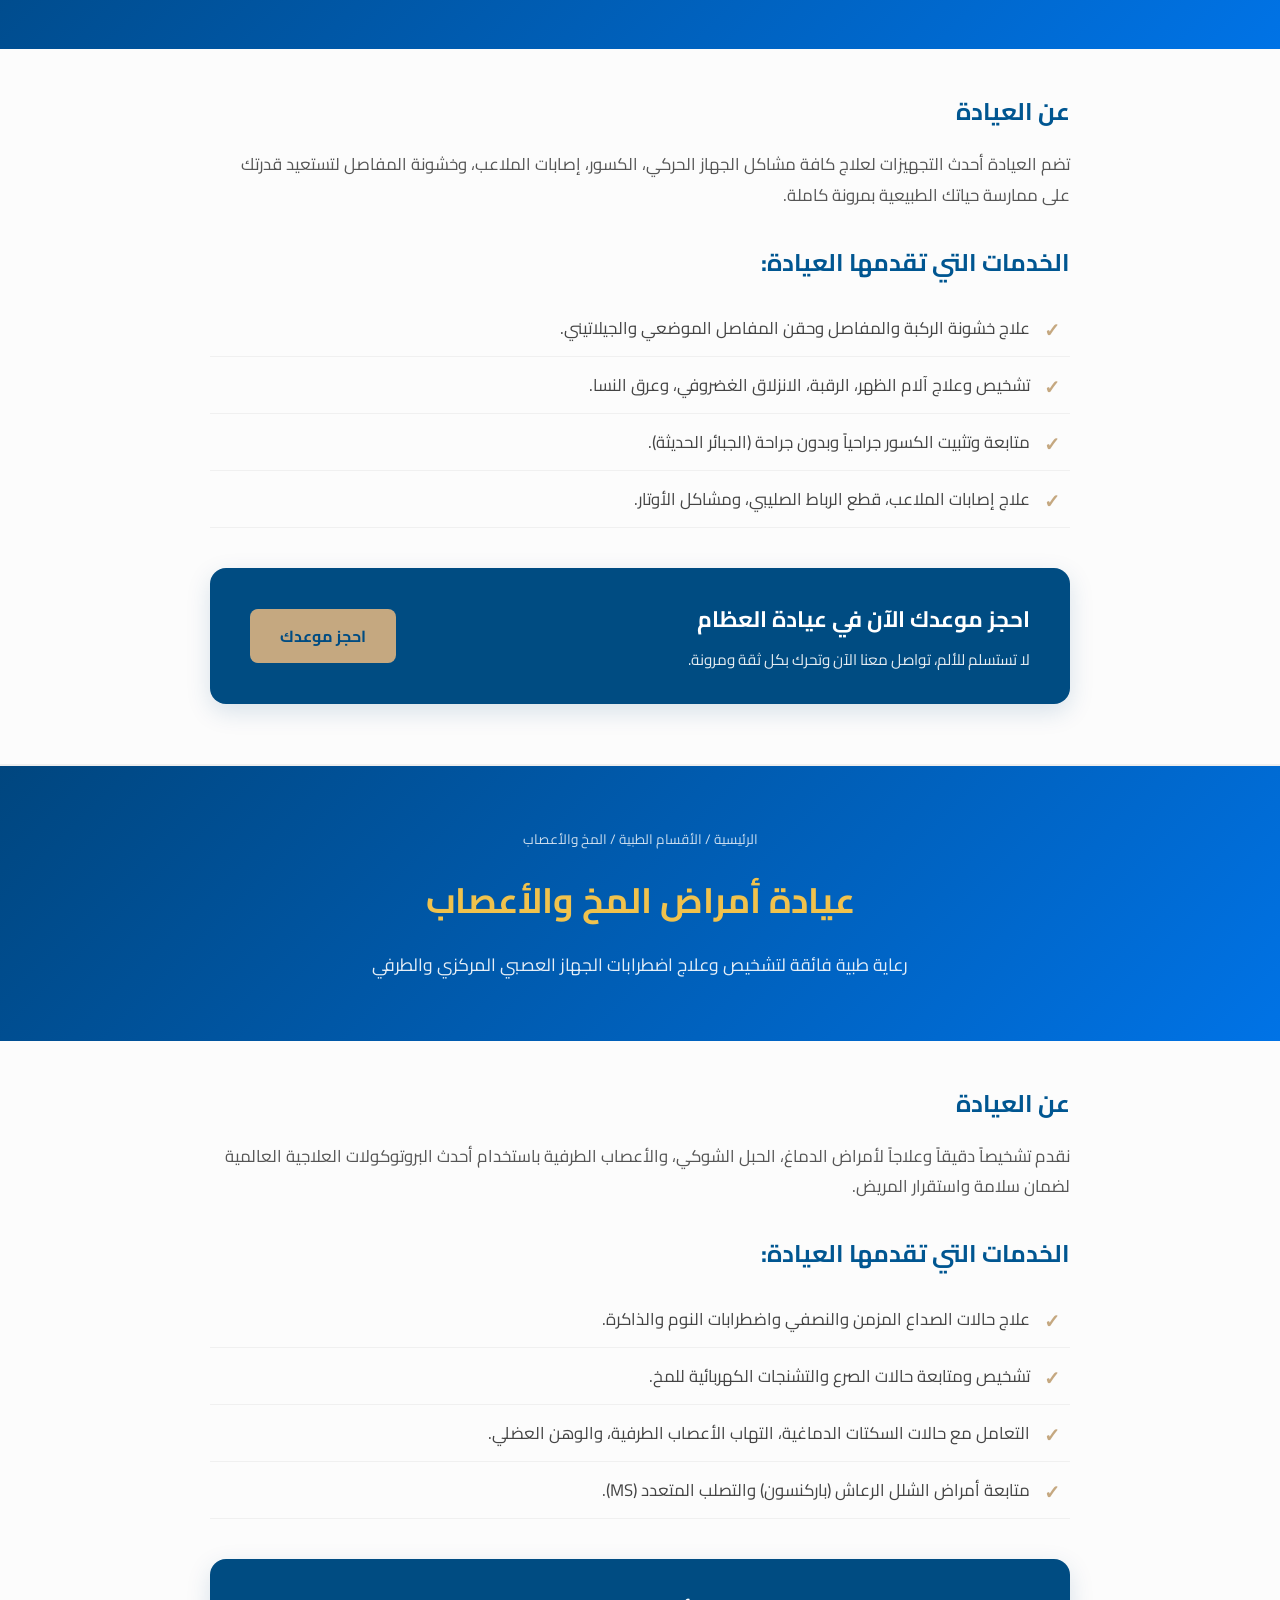
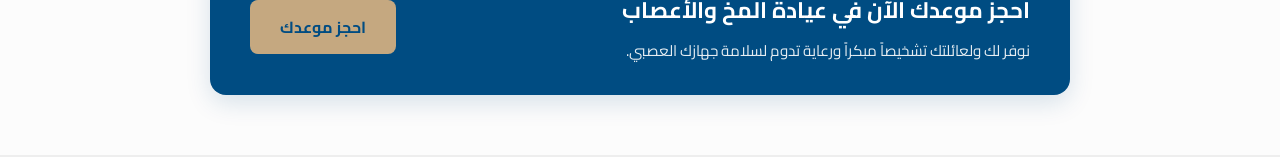
<file: sectionsofclinics.html>
<!DOCTYPE html>
<html lang="ar" dir="rtl">
<head>
    <meta charset="UTF-8">
    <meta name="viewport" content="width=device-width, initial-scale=1.0">
    <title>تفاصيل الأقسام والعيادات التخصصية</title>
    <style>
        /* إعدادات الخطوط والصفحة العامة */
        @import url('https://fonts.googleapis.com/css2?family=Cairo:wght@300;400;600;700&display=swap');

        * {
            margin: 0;
            padding: 0;
            box-sizing: border-box;
            font-family: 'Cairo', sans-serif;
        }

        body {
            background-color: #fcfcfc;
            color: #333;
            scroll-behavior: smooth; /* تجعل التنقل بين الأقسام انسيابي وناعم */
        }

        /* زر ثابت للعودة للصفحة الرئيسية */
        .back-to-home {
            position: fixed;
            top: 20px;
            left: 20px;
            background-color: rgba(255, 255, 255, 0.95);
            color: #005691;
            padding: 10px 20px;
            border-radius: 25px;
            text-decoration: none;
            font-weight: 600;
            box-shadow: 0 4px 15px rgba(0,0,0,0.1);
            z-index: 1000;
            transition: all 0.3s ease;
            border: 1px solid #e0e0e0;
        }

        .back-to-home:hover {
            background-color: #005691;
            color: #fff;
        }

        /* تنسيق الهيكل العام لكل قسم */
        .clinic-section {
            padding-bottom: 60px;
            border-bottom: 2px solid #eee;
        }

        /* البانر العلوي الأزرق للعيادة */
        .details-banner {
            background: linear-gradient(135deg, #00467f, #0073e6);
            color: white;
            padding: 60px 20px;
            text-align: center;
        }

        /* تمييز القسم الذي تم الانتقال إليه بتأثير خفيف */
        .clinic-section:target .details-banner {
            animation: highlight 1.5s ease-in-out;
        }

        @keyframes highlight {
            0% { opacity: 0.7; }
            100% { opacity: 1; }
        }

        .banner-overlay {
            max-width: 800px;
            margin: 0 auto;
        }

        .breadcrumb {
            font-size: 0.85rem;
            opacity: 0.8;
            display: block;
            margin-bottom: 15px;
        }

        .details-banner h1 {
            font-size: 2.2rem;
            margin-bottom: 15px;
            color: #f0c24d; /* اللون الذهبي المميز */
        }

        .details-banner p {
            font-size: 1.1rem;
            opacity: 0.9;
        }

        /* محتوى تفاصيل الخدمات */
        .details-content {
            max-width: 900px;
            margin: 40px auto 0 auto;
            padding: 0 20px;
        }

        .details-content h2 {
            color: #005691;
            margin: 30px 0 15px 0;
            font-size: 1.5rem;
        }

        .about-text {
            font-size: 1.05rem;
            line-height: 1.8;
            color: #555;
            margin-bottom: 20px;
        }

        /* قائمة الخدمات */
        .services-list {
            list-style: none;
            margin-bottom: 40px;
        }

        .services-list li {
            font-size: 1.05rem;
            padding: 12px 40px 12px 0;
            position: relative;
            color: #444;
            border-bottom: 1px solid #f0f0f0;
        }

        /* علامة الصح المخصصة لكل قائمة */
        .services-list li::before {
            content: "✓";
            position: absolute;
            right: 10px;
            color: #c5a880; /* لون ذهبي هادئ */
            font-weight: bold;
            font-size: 1.2rem;
        }

        /* بنر احجز موعدك التفاعلي */
        .booking-cta {
            background-color: #004c82;
            border-radius: 16px;
            padding: 30px 40px;
            color: white;
            display: flex;
            justify-content: space-between;
            align-items: center;
            box-shadow: 0 8px 24px rgba(0,76,130,0.15);
        }

        .cta-text h3 {
            font-size: 1.4rem;
            margin-bottom: 5px;
        }

        .cta-text p {
            font-size: 0.95rem;
            opacity: 0.9;
        }

        .book-btn {
            background-color: #c5a880;
            color: #004c82;
            border: none;
            padding: 12px 30px;
            font-weight: 700;
            border-radius: 8px;
            cursor: pointer;
            font-size: 1rem;
            transition: background 0.3s ease;
        }

        .book-btn:hover {
            background-color: #b3956b;
        }

        @media (max-width: 768px) {
            .booking-cta {
                flex-direction: column;
                text-align: center;
                gap: 20px;
            }
            .back-to-home {
                position: absolute;
                top: 10px;
                left: 10px;
                padding: 6px 14px;
                font-size: 0.85rem;
            }
        }
    </style>
</head>
<body>

    <a href="index.html" class="back-to-home">← العودة للرئيسية</a>

    <section id="eye-details" class="clinic-section">
        <div class="details-banner">
            <div class="banner-overlay">
                <span class="breadcrumb">الرئيسية / الأقسام الطبية / العيون</span>
                <h1>عيادة أمراض العيون</h1>
                <p>رؤية واضحة ورعاية متكاملة لصحة العين وتصحيح الإبصار بأحدث التقنيات</p>
            </div>
        </div>
        <div class="details-content">
            <h2>عن العيادة</h2>
            <p class="about-text">
                عيادة متخصصة في العناية الشاملة بالعين، توفر الفحوصات العيونية الدقيقة وعلاج جميع مشاكل وأمراض الإبصار وعمليات الليزر لتصحيح النظر تحت إشراف نخبة من الاستشاريين.
            </p>
            <h2>الخدمات التي تقدمها العيادة:</h2>
            <ul class="services-list">
                <li>الفحوصات الشاملة وقاع العين وقياس ضغط العين الدقيق.</li>
                <li>عمليات تصحيح النظر والعيوب الانكسارية بالليزك والامتياز الفيمتو ليزك.</li>
                <li>علاج وإزالة المياه البيضاء والمياه الزرقاء (الجلوكوما).</li>
                <li>متابعة وعلاج اعتلال الشبكية السكري ومشاكل النظر لدى الأطفال.</li>
            </ul>
            <div class="booking-cta">
                <div class="cta-text">
                    <h3>احجز موعدك الآن في عيادة العيون</h3>
                    <p>احصلي على فحص شامل واطمني على نظرك مع أفضل الخبراء.</p>
                </div>
                <button class="book-btn">احجز موعدك</button>
            </div>
        </div>
    </section>

    <section id="urology-details" class="clinic-section">
        <div class="details-banner">
            <div class="banner-overlay">
                <span class="breadcrumb">الرئيسية / الأقسام الطبية / المسالك البولية</span>
                <h1>عيادة المسالك البولية</h1>
                <p>تشخيص دقيق وعلاجات متطورة لكافة أمراض الكلى والمسالك البولية والتناسلية</p>
            </div>
        </div>
        <div class="details-content">
            <h2>عن العيادة</h2>
            <p class="about-text">
                تقدم العيادة خدمات تشخيصية وعلاجية متكاملة لجميع أمراض الجهاز البولي للأنسجة والرجال والأطفال، باستخدام أحدث مناظير المسالك البولية وتفتيت الحصوات.
            </p>
            <h2>الخدمات التي تقدمها العيادة:</h2>
            <ul class="services-list">
                <li>علاج وتفتيت حصوات الكلى، الحالب، والمثانة بدون جراحة وبأحدث الموجات.</li>
                <li>تشخيص وعلاج أمراض وتضخم البروستاتا لدى الرجال.</li>
                <li>علاج الالتهابات الحادة والمزمنة في مجرى البول والجهاز التناسلي.</li>
                <li>مناظير المسالك البولية التشخيصية والعلاجية المتقدمة.</li>
            </ul>
            <div class="booking-cta">
                <div class="cta-text">
                    <h3>احجز موعدك الآن في عيادة المسالك</h3>
                    <p>رعاية طبية تضمن لك الراحة والخصوصية التامة مع أطباء متخصصين.</p>
                </div>
                <button class="book-btn">احجز موعدك</button>
            </div>
        </div>
    </section>

    <section id="internal-details" class="clinic-section">
        <div class="details-banner">
            <div class="banner-overlay">
                <span class="breadcrumb">الرئيسية / الأقسام الطبية / الباطنة العامة</span>
                <h1>عيادة أمراض الباطنة</h1>
                <p>المستشار الطبي الأول لصحتك، تشخيص ومتابعة الأمراض المزمنة بمهنية عالية</p>
            </div>
        </div>
        <div class="details-content">
            <h2>عن العيادة</h2>
            <p class="about-text">
                تعتبر عيادة الباطنة الركيزة الأساسية للتشخيص المبكر؛ حيث تهتم بمتابعة الأمراض النظامية والمزمنة ووضع خطط علاجية شاملة تتناسب مع الحالة الصحية لكل مريض.
            </p>
            <h2>الخدمات التي تقدمها العيادة:</h2>
            <ul class="services-list">
                <li>ضبط ومتابعة مرضى السكري من النوعين الأول والثاني وتجنب مضاعفاته.</li>
                <li>تشخيص وعلاج حالات ارتفاع وانخفاض ضغط الدم وأمراض القلب الشريانية.</li>
                <li>علاج اضطرابات الجهاز الهضمي، القولون العصبي، وقرحة المعدة.</li>
                <li>فحص وعلاج اضطرابات الغدة الدرقية والغدد الصماء ونقص الفيتامينات.</li>
            </ul>
            <div class="booking-cta">
                <div class="cta-text">
                    <h3>احجز موعدك الآن في عيادة الباطنة</h3>
                    <p>خطوتك الأولى نحو حياة صحية خالية من الإرهاق والأمراض المزمنة.</p>
                </div>
                <button class="book-btn">احجز موعدك</button>
            </div>
        </div>
    </section>

    <section id="orthopedics-details" class="clinic-section">
        <div class="details-banner">
            <div class="banner-overlay">
                <span class="breadcrumb">الرئيسية / الأقسام الطبية / جراحة العظام</span>
                <h1>عيادة جراحة العظام</h1>
                <p>استعد حرية حركتك ونشاطك بدون ألم مع أحدث تقنيات جراحة العظام والمفاصل</p>
            </div>
        </div>
        <div class="details-content">
            <h2>عن العيادة</h2>
            <p class="about-text">
                تضم العيادة أحدث التجهيزات لعلاج كافة مشاكل الجهاز الحركي، الكسور، إصابات الملاعب، وخشونة المفاصل لتستعيد قدرتك على ممارسة حياتك الطبيعية بمرونة كاملة.
            </p>
            <h2>الخدمات التي تقدمها العيادة:</h2>
            <ul class="services-list">
                <li>علاج خشونة الركبة والمفاصل وحقن المفاصل الموضعي والجيلاتيني.</li>
                <li>تشخيص وعلاج آلام الظهر، الرقبة، الانزلاق الغضروفي، وعرق النسا.</li>
                <li>متابعة وتثبيت الكسور جراحياً وبدون جراحة (الجبائر الحديثة).</li>
                <li>علاج إصابات الملاعب، قطع الرباط الصليبي، ومشاكل الأوتار.</li>
            </ul>
            <div class="booking-cta">
                <div class="cta-text">
                    <h3>احجز موعدك الآن في عيادة العظام</h3>
                    <p>لا تستسلم للألم، تواصل معنا الآن وتحرك بكل ثقة ومرونة.</p>
                </div>
                <button class="book-btn">احجز موعدك</button>
            </div>
        </div>
    </section>

    <section id="neurology-details" class="clinic-section">
        <div class="details-banner">
            <div class="banner-overlay">
                <span class="breadcrumb">الرئيسية / الأقسام الطبية / المخ والأعصاب</span>
                <h1>عيادة أمراض المخ والأعصاب</h1>
                <p>رعاية طبية فائقة لتشخيص وعلاج اضطرابات الجهاز العصبي المركزي والطرفي</p>
            </div>
        </div>
        <div class="details-content">
            <h2>عن العيادة</h2>
            <p class="about-text">
                نقدم تشخيصاً دقيقاً وعلاجاً لأمراض الدماغ، الحبل الشوكي، والأعصاب الطرفية باستخدام أحدث البروتوكولات العلاجية العالمية لضمان سلامة واستقرار المريض.
            </p>
            <h2>الخدمات التي تقدمها العيادة:</h2>
            <ul class="services-list">
                <li>علاج حالات الصداع المزمن والنصفي واضطرابات النوم والذاكرة.</li>
                <li>تشخيص ومتابعة حالات الصرع والتشنجات الكهربائية للمخ.</li>
                <li>التعامل مع حالات السكتات الدماغية، التهاب الأعصاب الطرفية، والوهن العضلي.</li>
                <li>متابعة أمراض الشلل الرعاش (باركنسون) والتصلب المتعدد (MS).</li>
            </ul>
            <div class="booking-cta">
                <div class="cta-text">
                    <h3>احجز موعدك الآن في عيادة المخ والأعصاب</h3>
                    <p>نوفر لك ولعائلتك تشخيصاً مبكراً ورعاية تدوم لسلامة جهازك العصبي.</p>
                </div>
                <button class="book-btn">احجز موعدك</button>
            </div>
        </div>
    </section>

</body>
</html>
</file>
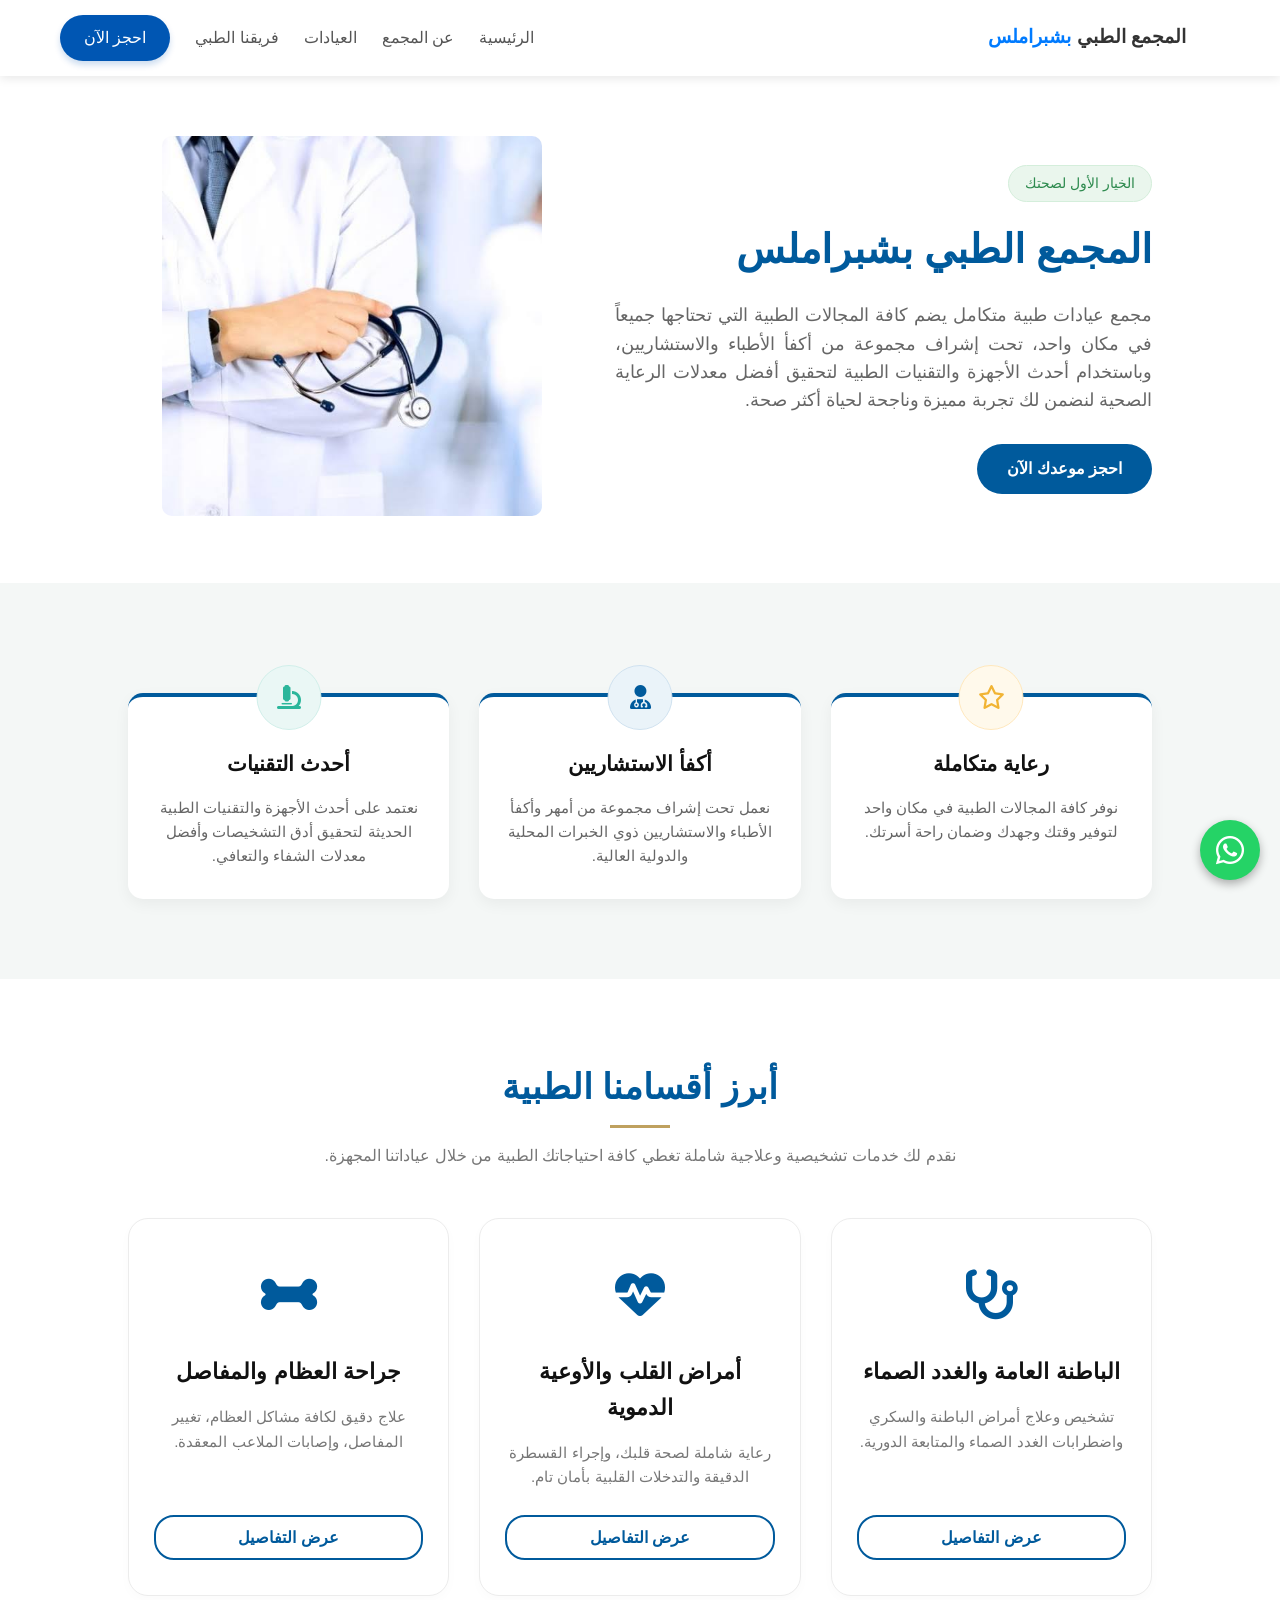
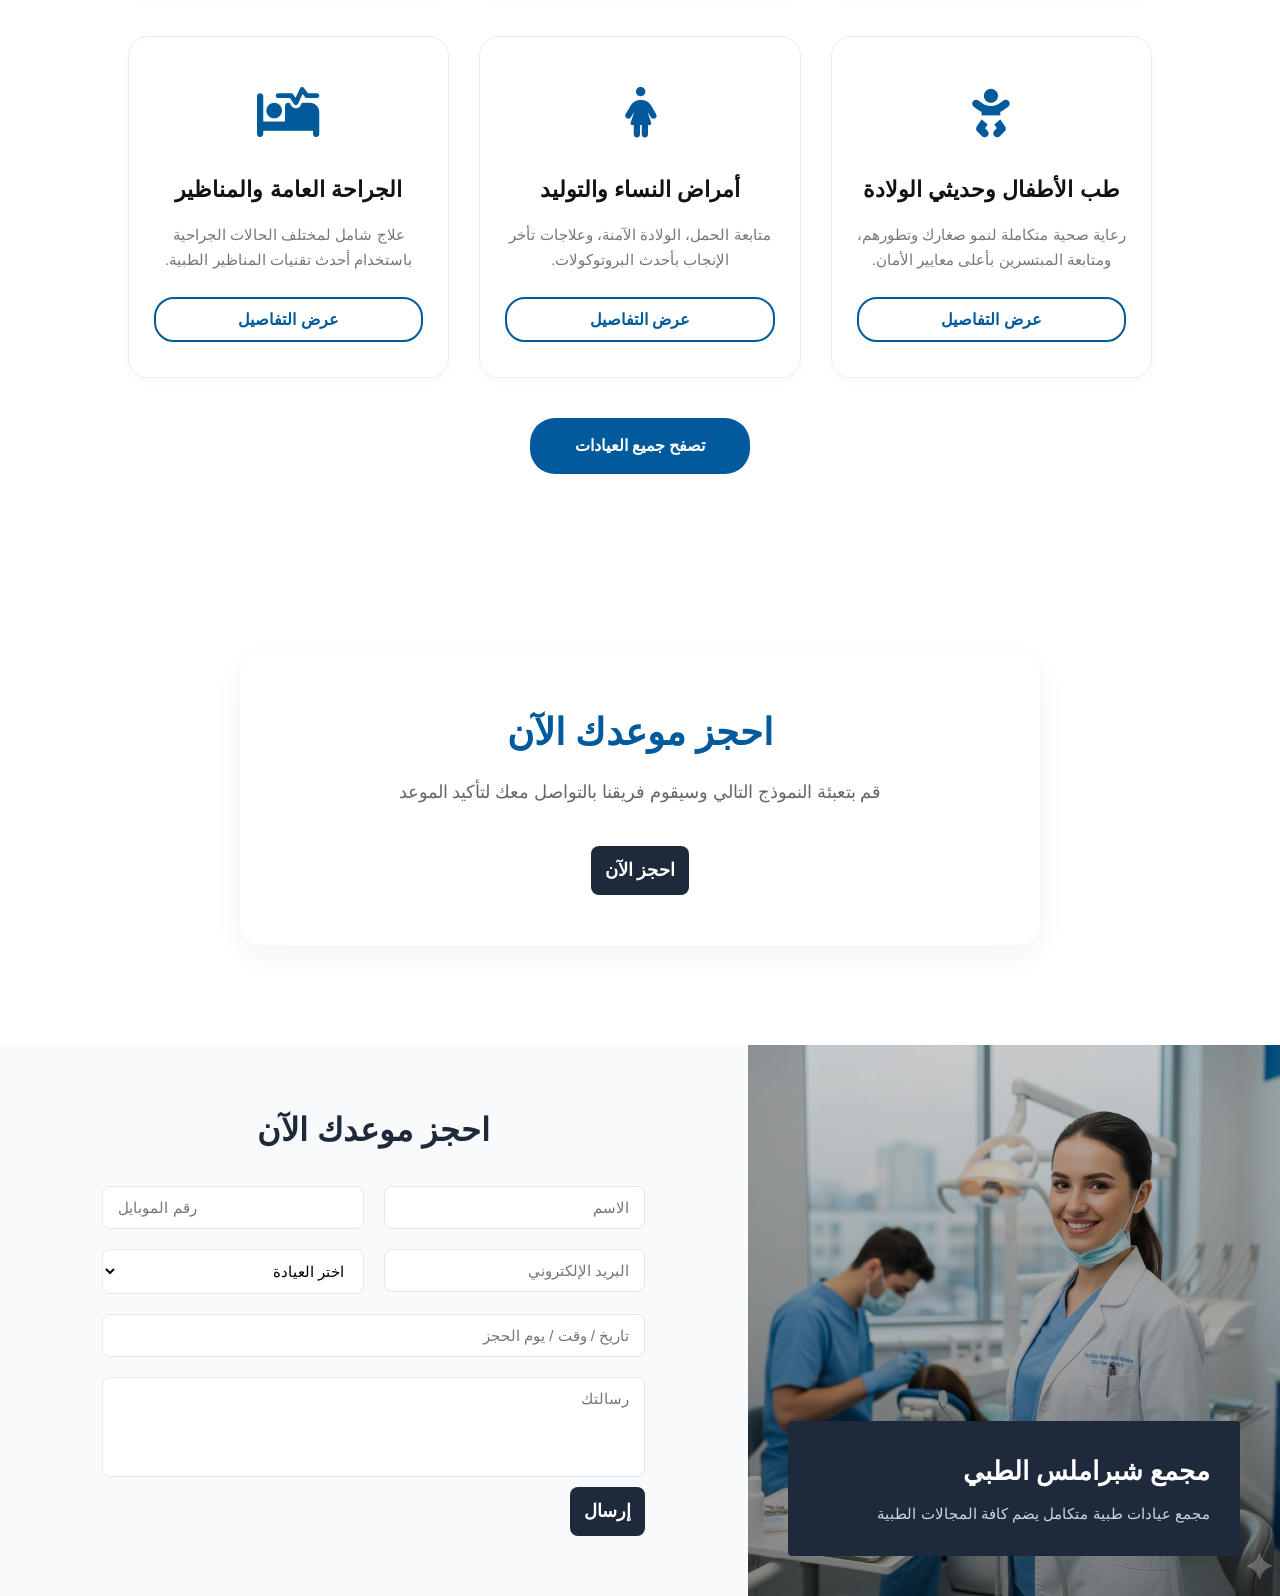
<file: public/about the complex.html>
<!DOCTYPE html>
<html lang="ar" dir="rtl">
<head>
    <meta charset="UTF-8">
    <meta name="viewport" content="width=device-width, initial-scale=1.0">
    <title>المجمع الطبي بشبراملس - الرعاية الطبيه</title>
    <!-- استدعاء خطوط مناسبة ومكتبة الأيقونات لتشغيل الـ Icons والدائرة الصغيرة -->
    <link rel="stylesheet" href="https://cdnjs.cloudflare.com/ajax/libs/font-awesome/6.4.0/css/all.min.css">
    <style>
        /* --- 1. التنسيقات العامة للموقع --- */
        * {
            box-sizing: border-box;
            margin: 0;
            padding: 0;
            font-family: 'Segoe UI', Tahoma, Geneva, Verdana, sans-serif;
        }
        body {
            background-color: #fcfcfc;
            color: #333;
            line-height: 1.6;
        }
        img {
            max-width: 100%;
            height: auto;
        }
        .btn-primary {
            background-color: #005a9c;
            color: white;
            padding: 12px 30px;
            border: none;
            border-radius: 25px;
            font-size: 1rem;
            font-weight: bold;
            cursor: pointer;
            text-decoration: none;
            display: inline-block;
            transition: 0.3s ease;
        }
        .btn-primary:hover {
            background-color: #004473;
        }

        /* --- زر الواتساب العائم الموجود بكل الصور --- */
        .whatsapp-float {
            position: fixed;
            bottom: 20px;
            right: 20px;
            background-color: #25d366;
            color: white;
            width: 60px;
            height: 60px;
            border-radius: 50%;
            display: flex;
            align-items: center;
            justify-content: center;
            font-size: 32px;
            box-shadow: 0 4px 10px rgba(0,0,0,0.3);
            z-index: 1000;
            text-decoration: none;
        }

        /* --- 2. قسم الهيدر / التعريف (Screenshot 2) --- */
        .hero-section {
            display: flex;
            align-items: center;
            justify-content: space-between;
            padding: 60px 10%;
            background-color: #ffffff;
            gap: 40px;
        }
        .hero-image {
            flex: 1;
            text-align: center;
        }
        .hero-image img {
            max-width: 85%;
            border-radius: 10px;
        }
        .hero-content {
            flex: 1.2;
        }
        .badge {
            background-color: #eaf6ed;
            color: #2d8a4e;
            padding: 6px 16px;
            border-radius: 20px;
            font-size: 0.9rem;
            display: inline-block;
            margin-bottom: 15px;
            border: 1px solid #d4eedb;
        }
        .hero-content h1 {
            color: #005a9c;
            font-size: 2.5rem;
            margin-bottom: 20px;
        }
        .hero-content p {
            color: #666;
            font-size: 1.1rem;
            margin-bottom: 30px;
            text-align: justify;
        }

        /* --- 3. قسم المميزات الثلاثة (Screenshot 3) --- */
        .features-section {
            display: flex;
            justify-content: space-between;
            gap: 30px;
            padding: 80px 10%;
            background-color: #f4f7f6;
        }
        .feature-card {
            background: #ffffff;
            border-top: 4px solid #005a9c;
            border-radius: 15px;
            padding: 50px 25px 30px 25px;
            text-align: center;
            flex: 1;
            position: relative;
            box-shadow: 0 5px 15px rgba(0,0,0,0.05);
            margin-top: 30px;
        }
        .feature-card .icon-box {
            width: 65px;
            height: 65px;
            background-color: #eaf3f9;
            border-radius: 50%;
            display: flex;
            align-items: center;
            justify-content: center;
            position: absolute;
            top: -32.5px;
            left: 50%;
            transform: translateX(-50%);
            border: 1px solid #d0e2f0;
        }
        .feature-card .icon-box i {
            font-size: 24px;
            color: #005a9c;
        }
        /* لتغيير لون الدائرة الخاصة بالأيقونة الوسطى واليسرى حسب الصورة */
        .feature-card.alt-icon .icon-box { background-color: #fff9eb; border-color: #ffe8bd; }
        .feature-card.alt-icon .icon-box i { color: #f1b434; }
        
        .feature-card.alt-icon2 .icon-box { background-color: #eaf7f5; border-color: #d1efea; }
        .feature-card.alt-icon2 .icon-box i { color: #2bb69b; }

        .feature-card h3 {
            margin-bottom: 15px;
            color: #111;
            font-size: 1.3rem;
        }
        .feature-card p {
            color: #666;
            font-size: 0.95rem;
        }

        /* --- 4. قسم أقسام العيادات المشترك (Screenshot 4 & 5) --- */
        .departments-section {
            padding: 80px 10%;
            text-align: center;
            background: #ffffff;
        }
        .section-header h2 {
            color: #005a9c;
            font-size: 2.2rem;
            margin-bottom: 15px;
            position: relative;
            display: inline-block;
        }
        .section-header h2::after {
            content: "";
            display: block;
            width: 60px;
            height: 3px;
            background-color: #bfa15f;
            margin: 10px auto 0 auto;
        }
        .section-header p {
            color: #777;
            margin-bottom: 50px;
        }
        .departments-grid {
            display: grid;
            grid-template-columns: repeat(3, 1fr);
            gap: 30px;
            margin-bottom: 40px;
        }
        .dept-card {
            background: #ffffff;
            border: 1px solid #ececec;
            border-radius: 20px;
            padding: 35px 25px;
            display: flex;
            flex-direction: column;
            align-items: center;
            justify-content: space-between;
            box-shadow: 0 4px 12px rgba(0,0,0,0.02);
            transition: 0.3s;
        }
        .dept-card:hover {
            transform: translateY(-5px);
            box-shadow: 0 8px 20px rgba(0,0,0,0.06);
        }
        .dept-card.gold-border {
            border-color: #bfa15f;
        }
        .dept-icon {
            width: 80px;
            height: 80px;
            margin-bottom: 20px;
            display: flex;
            align-items: center;
            justify-content: center;
        }
        .dept-icon i {
            font-size: 50px;
            color: #005a9c;
        }
        .dept-card h4 {
            font-size: 1.4rem;
            color: #111;
            margin-bottom: 15px;
        }
        .dept-card p {
            color: #777;
            font-size: 0.95rem;
            margin-bottom: 25px;
            flex-grow: 1;
        }
        .btn-outline {
            border: 2px solid #005a9c;
            color: #005a9c;
            padding: 8px 25px;
            border-radius: 20px;
            text-decoration: none;
            font-weight: bold;
            width: 100%;
            transition: 0.3s;
        }
        .btn-outline:hover {
            background-color: #005a9c;
            color: #fff;
        }

        /* --- 5. قسم بنر "احجز موعدك الآن" (Screenshot 6) --- */
        .cta-banner {
            background-image: linear-gradient(rgba(255,255,255,0.9), rgba(255,255,255,0.9)), url('https://via.placeholder.com/1920x600'); /* يمكن استبدالها بخلفية العيادة */
            background-size: cover;
            background-position: center;
            padding: 100px 10%;
            display: flex;
            justify-content: center;
        }
        .cta-box {
            background: white;
            padding: 50px 80px;
            border-radius: 20px;
            box-shadow: 0 10px 30px rgba(0,0,0,0.05);
            text-align: center;
            max-width: 800px;
            width: 100%;
        }
        .cta-box h2 {
            color: #005a9c;
            font-size: 2.3rem;
            margin-bottom: 15px;
        }
        .cta-box p {
            color: #666;
            margin-bottom: 30px;
            font-size: 1.1rem;
        }

        /* --- 6. قسم الفورم وحجز الموعد (Screenshot 7) --- */
        .booking-section {
            display: flex;
            background-color: #f8fafc;
            min-height: 550px;
        }
        .booking-info-side {
            flex: 1;
            background-image: linear-gradient(rgba(0,0,0,0.2), rgba(0,0,0,0.4)), url('doctor.jpeg'); /* صوره الدكتورة بالأشعة */
            background-size: cover;
            background-position: center;
            position: relative;
            display: flex;
            align-items: flex-end;
            padding: 40px;
        }
        .info-overlay-card {
            background-color: #1e293b;
            color: white;
            padding: 30px;
            width: 100%;
            border-radius: 4px;
        }
        .info-overlay-card h3 {
            font-size: 1.6rem;
            margin-bottom: 10px;
        }
        .info-overlay-card p {
            color: #cbd5e1;
            font-size: 0.95rem;
        }
        .booking-form-side {
            flex: 1.2;
            padding: 60px 8%;
            display: flex;
            flex-direction: column;
            justify-content: center;
        }
        .booking-form-side h2 {
            color: #1e293b;
            font-size: 2rem;
            margin-bottom: 30px;
            text-align: center;
        }
        .form-grid {
            display: grid;
            grid-template-columns: repeat(2, 1fr);
            gap: 20px;
        }
        .form-group {
            display: flex;
            flex-direction: column;
        }
        .form-group.full-width {
            grid-column: span 2;
        }
        .form-group input, .form-group select, .form-group textarea {
            padding: 12px 15px;
            border: 1px solid #e2e8f0;
            border-radius: 8px;
            background-color: #fff;
            font-size: 0.95rem;
            outline: none;
        }
        .form-group textarea {
            resize: none;
            height: 100px;
        }
        .btn-submit {
            background-color: #1e293b;
            color: white;
            padding: 14px;
            border: none;
            border-radius: 8px;
            font-size: 1.1rem;
            cursor: pointer;
            margin-top: 10px;
            font-weight: bold;
            transition: 0.3s;
        }
        .btn-submit:disabled {
            background-color: #64748b;
            cursor: not-allowed;
        }
        .btn-submit:hover:not(:disabled) {
            background-color: #0f172a;
        }

        /* متوافق مع الشاشات الصغيرة والموبايل */
        @media (max-width: 992px) {
            .hero-section, .features-section, .booking-section { flex-direction: column; }
            .departments-grid { grid-template-columns: repeat(2, 1fr); }
            .form-grid { grid-template-columns: 1fr; }
            .form-group.full-width { grid-column: span 1; }
        }
        @media (max-width: 768px) {
            .departments-grid { grid-template-columns: 1fr; }
            .cta-box { padding: 30px 20px; }
        }
    </style>
</head>
<body>
    <style>
    html, body {
        margin: 0 !important;
        padding: 0 !important;
    }
    .home-container1 {
        padding-top: 0px !important;
        margin-top: 0px !important;
    }
    .custom-nav-container {
        width: 100%;
        background-color: #ffffff;
        box-shadow: 0 2px 10px rgba(0,0,0,0.1);
        position: relative;
        z-index: 9999;
        margin: 0;
        padding: 0;
        direction: rtl;
        font-family: 'Segoe UI', Tahoma, Geneva, Verdana, sans-serif;
    }
    .custom-nav-wrapper {
        max-width: 1200px;
        margin: 0 auto;
        display: flex;
        justify-content: space-between;
        align-items: center;
        padding: 15px 20px;
    }
    .custom-nav-brand {
        display: flex;
        align-items: center;
        gap: 10px;
        text-decoration: none;
        color: #333333;
    }
    .custom-nav-logo-icon {
        color: #007bff;
        display: flex;
        align-items: center;
    }
    .custom-nav-brand-text {
        font-size: 1.2rem;
        font-weight: bold;
    }
    .custom-nav-brand-text span {
        color: #007bff;
    }
    .custom-nav-links {
        display: flex;
        align-items: center;
        gap: 25px;
    }
    .custom-nav-links a {
        text-decoration: none;
        color: #555555;
        font-weight: 500;
        transition: color 0.3s ease;
        font-size: 1rem;
    }
    .custom-nav-links a:hover {
        color: #007bff;
    }
    .custom-nav-btn {
        background-color: #0056b3;
        color: #ffffff !important;
        padding: 10px 24px;
        border-radius: 50px;
        font-weight: bold;
        transition: background-color 0.3s ease, transform 0.2s ease;
        display: inline-block;
        box-shadow: 0 4px 6px rgba(0, 86, 179, 0.2);
    }
    .custom-nav-btn:hover {
        background-color: #004085;
        transform: translateY(-1px);
    }
    @media (max-width: 768px) {
        .custom-nav-links { gap: 15px; }
        .custom-nav-brand-text { font-size: 1rem; }
        .custom-nav-btn { padding: 8px 16px; font-size: 0.9rem; }
    }
</style>

<div class="custom-nav-container">
    <div class="custom-nav-wrapper">
        <a href="index.html" class="custom-nav-brand">
            <div class="custom-nav-logo-icon">
                <svg width="24" xmlns="http://www.w3.org/2000/svg" height="24" viewBox="0 0 24 24">
                    <path d="M21 21-15.005A2 2 0 0 1 4 19.2V2.803L6.572 5.402a2 2 0 0 0 2.732.732l-.873.138a2 2 0 0 0 .805 2.594L5.999 12l-2.427 1.402a2 2 0 0 0-.732 2.732l1.732 1.003l2.32a2 2 0 0 0 2.649.6L9 17.196V20a2 2 0 0 0 2 2h2l1.15-2a2 2 0 0 0 1.5-2.004l2.428 1.403a2 2 0 0 0 2.732-.732l1-1.732l1-1.732a2 2 0 0 0-.805-2.594L18 12l2.428-1.402a2 2 0 0 0 .732-2.732l-1-1.732l-1-1.732a2 2 0 0 0-2.649-.6L15 6.02V4n2 2a2 2 0 0 0 2-2z" fill="currentColor"></path>
                </svg>
            </div>
            <span class="custom-nav-brand-text">المجمع الطبي <span>بشبراملس</span></span>
        </a>

        <div class="custom-nav-links">
            <a href="index.html">الرئيسية</a>
            <a href="about the complex.html">عن المجمع</a>
            <a href="clinics.html">العيادات</a>
            <a href="emergency.html">فريقنا الطبي</a>
            <a href="about the complex.html#bookingForm" class="custom-nav-btn">احجز الآن</a>
        </div>
    </div>
</div>

    <!-- زر الواتساب العائم -->
    <a href="#" class="whatsapp-float">
        <i class="fab fa-whatsapp"></i>
    </a>

    <!-- ================= القسم الأول: الهيدر والتعريف ================= -->
    <section class="hero-section">
        <div class="hero-content">
            <span class="badge">الخيار الأول لصحتك</span>
            <h1>المجمع الطبي بشبراملس</h1>
            <p>مجمع عيادات طبية متكامل يضم كافة المجالات الطبية  التي تحتاجها جميعاً في مكان واحد، تحت إشراف مجموعة من أكفأ الأطباء والاستشاريين، وباستخدام أحدث الأجهزة والتقنيات الطبية لتحقيق أفضل معدلات الرعاية الصحية لنضمن لك تجربة مميزة وناجحة لحياة أكثر صحة.</p>
            <a href="about the complex.html#bookingForm" class="btn-primary">احجز موعدك الآن</a>
        </div>
        <div class="hero-image">
            <!-- يمكنك استبدال رابط السورس بملف لوجو العيادة الذهبي الخاص بكِ -->
            <img src="images.jpeg.html" alt="شعار عيادات مصر الحديثة">
        </div>
    </section>


    <!-- ================= القسم الثاني: المميزات الثلاثة ================= -->
    <section class="features-section">
        <!-- الكارت الأول -->
        <div class="feature-card alt-icon">
            <div class="icon-box">
                <i class="far fa-star"></i>
            </div>
            <h3>رعاية متكاملة</h3>
            <p>نوفر كافة المجالات الطبية  في مكان واحد لتوفير وقتك وجهدك وضمان راحة أسرتك.</p>
        </div>

        <!-- الكارت الثاني -->
        <div class="feature-card">
            <div class="icon-box">
                <i class="fas fa-user-md"></i>
            </div>
            <h3>أكفأ الاستشاريين</h3>
            <p>نعمل تحت إشراف مجموعة من أمهر وأكفأ الأطباء والاستشاريين ذوي الخبرات المحلية والدولية العالية.</p>
        </div>

        <!-- الكارت الثالث -->
        <div class="feature-card alt-icon2">
            <div class="icon-box">
                <i class="fas fa-microscope"></i>
            </div>
            <h3>أحدث التقنيات</h3>
            <p>نعتمد على أحدث الأجهزة والتقنيات الطبية الحديثة لتحقيق أدق التشخيصات وأفضل معدلات الشفاء والتعافي.</p>
        </div>
    </section>


    <!-- ================= القسم الثالث: أبرز أقسامنا الطبية ================= -->
    <section class="departments-section">
        <div class="section-header">
            <h2>أبرز أقسامنا الطبية</h2>
            <p>نقدم لك خدمات تشخيصية وعلاجية شاملة تغطي كافة احتياجاتك الطبية من خلال عياداتنا المجهزة.</p>
        </div>

        <!-- شبكة العيادات: الصف الأول -->
        <div class="departments-grid">
            <div class="dept-card">
                <div class="dept-icon"><i class="fas fa-stethoscope"></i></div>
                <h4>الباطنة العامة والغدد الصماء</h4>
                <p>تشخيص وعلاج أمراض الباطنة والسكري واضطرابات الغدد الصماء والمتابعة الدورية.</p>
                <a href="#" class="btn-outline">عرض التفاصيل</a>
            </div>

            <div class="dept-card">
                <div class="dept-icon"><i class="fas fa-heartbeat"></i></div>
                <h4>أمراض القلب والأوعية الدموية</h4>
                <p>رعاية شاملة لصحة قلبك، وإجراء القسطرة الدقيقة والتدخلات القلبية بأمان تام.</p>
                <a href="#" class="btn-outline">عرض التفاصيل</a>
            </div>

            <div class="dept-card">
                <div class="dept-icon"><i class="fas fa-bone"></i></div>
                <h4>جراحة العظام والمفاصل</h4>
                <p>علاج دقيق لكافة مشاكل العظام، تغيير المفاصل، وإصابات الملاعب المعقدة.</p>
                <a href="#" class="btn-outline">عرض التفاصيل</a>
            </div>
        </div>

        <!-- شبكة العيادات: الصف الثاني -->
        <div class="departments-grid">
            <div class="dept-card"> <!-- الكارد المميز ببرواز ذهبي كما بالصورة -->
                <div class="dept-icon"><i class="fas fa-baby"></i></div>
                <h4>طب الأطفال وحديثي الولادة</h4>
                <p>رعاية صحية متكاملة لنمو صغارك وتطورهم، ومتابعة المبتسرين بأعلى معايير الأمان.</p>
                <a href="#" class="btn-outline">عرض التفاصيل</a>
            </div>

            <div class="dept-card">
                <div class="dept-icon"><i class="fas fa-female"></i></div>
                <h4>أمراض النساء والتوليد</h4>
                <p>متابعة الحمل، الولادة الآمنة، وعلاجات تأخر الإنجاب بأحدث البروتوكولات.</p>
                <a href="#" class="btn-outline">عرض التفاصيل</a>
            </div>

            <div class="dept-card">
                <div class="dept-icon"><i class="fas fa-procedures"></i></div>
                <h4>الجراحة العامة والمناظير</h4>
                <p>علاج شامل لمختلف الحالات الجراحية باستخدام أحدث تقنيات المناظير الطبية.</p>
                <a href="#" class="btn-outline">عرض التفاصيل</a>
            </div>
        </div>

        <div style="margin-top: 40px;">
            <a href="#" class="btn-primary" style="padding: 15px 45px;">تصفح جميع العيادات</a>
        </div>
    </section>


    <!-- ================= القسم الرابع: بنر الحجز السريع ================= -->
    <section class="cta-banner">
        <div class="cta-box">
            <h2>احجز موعدك الآن</h2>
            <p>قم بتعبئة النموذج التالي وسيقوم فريقنا بالتواصل معك لتأكيد الموعد</p>
            <a href="about the complex.html#bookingForm">
                <button type="submit" id="submitBtn" class="btn-submit">احجز الآن</button>
            </a>
        </div>
    </section>


    <!-- ================= القسم الخامس: نموذج الحجز والفورم ================= -->
    <section class="booking-section">
        <!-- الجانب الأيمن: الصورة والبنر الغامق -->
        <div class="booking-info-side">
            <div class="info-overlay-card">
                <h3>مجمع شبراملس الطبي</h3>
                <p>مجمع عيادات طبية متكامل يضم كافة المجالات الطبية</p>
            </div>
        </div>

        <!-- الجانب الأيسر: الفورم -->
        <div class="booking-form-side">
            <h2>احجز موعدك الآن</h2>
            <form id="bookingForm">
                <div class="form-grid">
                    <div class="form-group">
                        <input type="text" id="clientName" placeholder="الاسم" required >
                    </div>
                    <div class="form-group">
                        <input type="tel" id="clientPhone" placeholder="رقم الموبايل" required>
                    </div>
                    <div class="form-group">
                        <input type="email" id="clientEmail" placeholder="البريد الإلكتروني">
                    </div>
                    <div class="form-group">
                        <select id="clinicType" required>
                            <option value="" disabled selected>اختر العيادة</option>
                            <option value="عيادة المناظير">عيادة المناظير</option>
                            <option value="عيادة الباطنة">عيادة الباطنة</option>
                            <option value="عيادة الأطفال">عيادة الأطفال</option>
                            <option value="عيادة العظام">عيادة العظام</option>
                        </select>
                    </div>
                    <div class="form-group full-width">
                        <input type="text" id="bookingTime" placeholder="تاريخ / وقت / يوم الحجز">
                    </div>
                    <div class="form-group full-width">
                        <textarea id="clientMessage" placeholder="رسالتك"></textarea>
                    </div>
                </div>
                <button type="submit" id="submitBtn" class="btn-submit">إرسال</button>
            </form>
        </div>
    </section>

    <!-- الـ JavaScript الخاص بعملية الربط بالإكسل -->
    <script>
        const form = document.querySelector('#bookingForm');
        const submitBtn = document.querySelector('#submitBtn');

        form.addEventListener('submit', (e) => {
            e.preventDefault();
            
            // تغيير نص الزر وتأمين العملية أثناء الإرسال
            submitBtn.textContent = 'جاري الإرسال...';
            submitBtn.disabled = true;

            // تجميع البيانات من الحقول
            const formData = {
                name: document.querySelector('#clientName').value,
                phone: document.querySelector('#clientPhone').value,
                email: document.querySelector('#clientEmail').value || 'لا يوجد',
                clinic: document.querySelector('#clinicType').value,
                time: document.querySelector('#bookingTime').value || 'لم يحدد',
                message: document.querySelector('#clientMessage').value || 'لا يوجد'
            };

            // الروابط البرمجية لـ Google Apps Script
            // ضَع رابط السكربت الخاص بك هنا بين علامتي التنصيص
            const scriptURL = "https://script.google.com/macros/s/AKfycbxXAn3UmpLtiTwHdvDSU8xTrVRRFjRXR9n3rdMg-wmHgrN2ojAiKQBW8cKD6nmHCdiwhg/exec"
            fetch(scriptURL, {
                method: 'POST',
                mode: 'no-cors', // لتفادي مشاكل الـ CORS في المتصفحات
                headers: {
                    'Content-Type': 'application/json'
                },
                body: JSON.stringify(formData)
            })
            .then(() => {
                alert('تم تسجيل طلب الحجز الخاص بك بنجاح! سيتواصل معك فريقنا قريباً.');
                form.reset(); // إفراغ الحقول بعد النجاح
            })
            .catch(error => {
                console.error('Error!', error.message);
                alert('حدث خطأ أثناء الإرسال، يرجى المحاولة مرة أخرى.');
            })
            .finally(() => {
                // إعادة الزر لوضعه الطبيعي
                submitBtn.textContent = 'إرسال';
                submitBtn.disabled = false;
            });
        });
    </script>

</body>
</html>
</file>
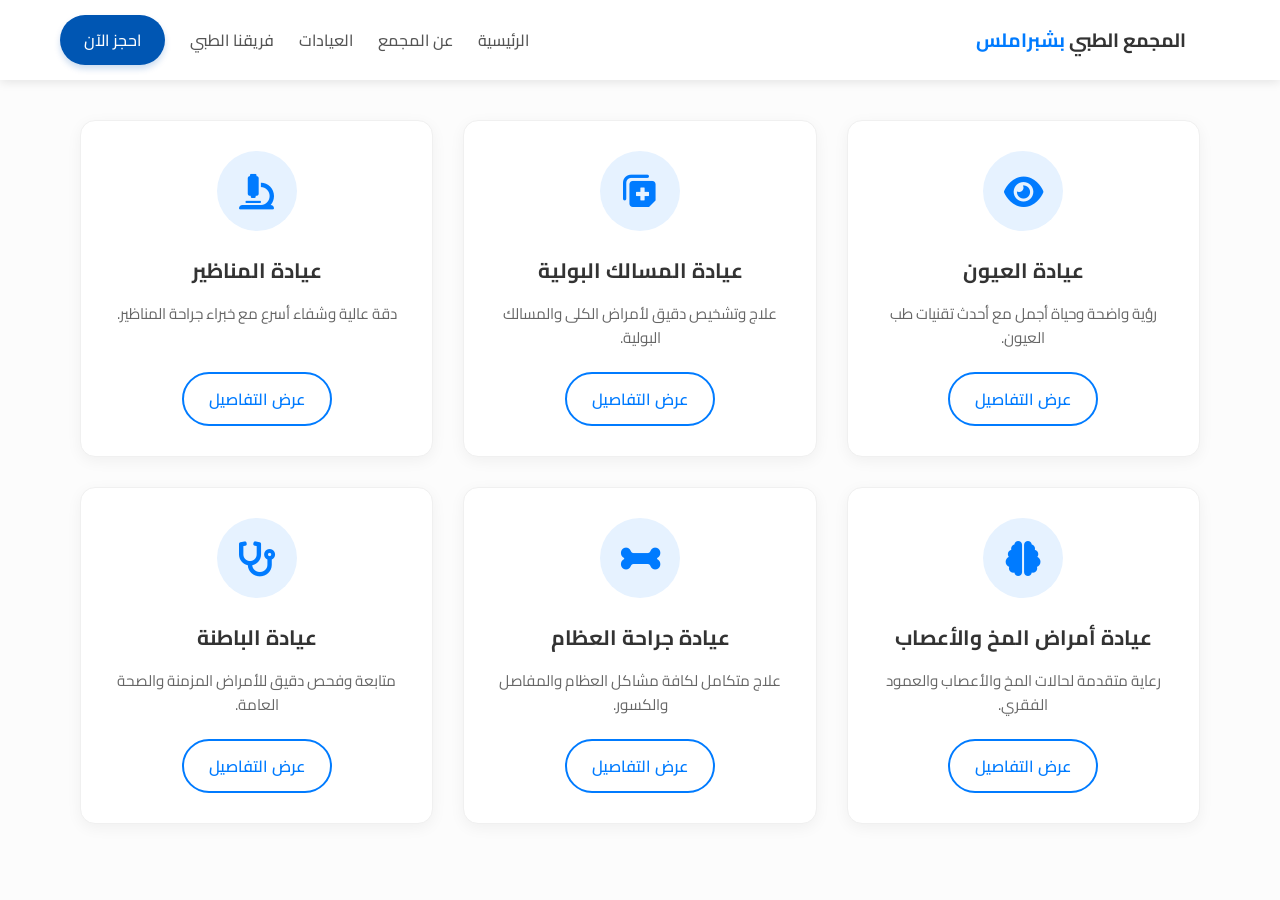
<file: public/clinics.html>
<!DOCTYPE html>
<html lang="ar" dir="rtl">
<head>
    <meta charset="UTF-8">
    <meta name="viewport" content="width=device-width, initial-scale=1.0">
    <title>مجمع شبراملس الطبي</title>
    <style>
        @import url('https://fonts.googleapis.com/css2?family=Cairo:wght@300;400;600;700&display=swap');

        * {
            margin: 0;
            padding: 0;
            box-sizing: border-box;
            font-family: 'Cairo', sans-serif;
        }

        body {
            background-color: #fcfcfc;
            color: #333;
            padding-bottom: 60px;
        }

        /* تنسيق أزرار الفلتر العلوي */
        .filter-container {
            display: flex;
            justify-content: center;
            gap: 12px;
            padding: 30px 20px;
            background: #fff;
            box-shadow: 0 4px 12px rgba(0,0,0,0.03);
            border-radius: 0 0 30px 30px;
            max-width: 90%;
            margin: 0 auto 40px auto;
        }

        .filter-btn {
            background: #f5f5f5;
            border: none;
            padding: 10px 22px;
            border-radius: 25px;
            font-size: 0.95rem;
            font-weight: 600;
            color: #555;
            cursor: pointer;
            transition: all 0.3s ease;
        }

        .filter-btn:hover, .filter-btn.active {
            background: #005691;
            color: #fff;
        }

        /* شبكة الكروت المختصرة */
        .clinics-grid {
            display: grid;
            grid-template-columns: repeat(auto-fit, minmax(300px, 1fr));
            gap: 30px;
            max-width: 1200px;
            margin: 0 auto;
            padding: 0 20px;
        }

        .clinic-card {
            background: #fff;
            border: 1px solid #eef2f5;
            border-radius: 24px;
            padding: 40px 30px;
            text-align: center;
            box-shadow: 0 10px 30px rgba(0, 0, 0, 0.02);
            transition: transform 0.3s ease, box-shadow 0.3s ease;
        }

        .clinic-card:hover {
            transform: translateY(-5px);
            box-shadow: 0 15px 35px rgba(0, 0, 0, 0.05);
        }

        .icon-wrapper {
            width: 100px;
            height: 100px;
            background-color: #eef9f6;
            border-radius: 50%;
            display: flex;
            align-items: center;
            justify-content: center;
            margin: 0 auto 24px auto;
        }

        .clinic-icon {
            width: 45px;
            height: 45px;
            fill: #114b5f;
        }

        .clinic-card h3 {
            font-size: 1.4rem;
            color: #1a2530;
            margin-bottom: 12px;
            font-weight: 700;
        }

        .clinic-card p {
            font-size: 0.95rem;
            color: #777;
            line-height: 1.6;
            margin-bottom: 24px;
            height: 50px;
        }

        .details-btn {
            display: inline-block;
            padding: 10px 35px;
            border: 2px solid #005691;
            color: #005691;
            text-decoration: none;
            border-radius: 25px;
            font-weight: 600;
            font-size: 0.95rem;
            transition: all 0.3s ease;
        }

        .details-btn:hover {
            background: #005691;
            color: #fff;
        }
    </style>
</head>
<body>

    <style>
    html, body {
        margin: 0 !important;
        padding: 0 !important;
    }
    .home-container1 {
        padding-top: 0px !important;
        margin-top: 0px !important;
    }
    .custom-nav-container {
        width: 100%;
        background-color: #ffffff;
        box-shadow: 0 2px 10px rgba(0,0,0,0.1);
        position: relative;
        z-index: 9999;
        margin: 0;
        padding: 0;
        direction: rtl;
        font-family: 'Segoe UI', Tahoma, Geneva, Verdana, sans-serif;
    }
    .custom-nav-wrapper {
        max-width: 1200px;
        margin: 0 auto;
        display: flex;
        justify-content: space-between;
        align-items: center;
        padding: 15px 20px;
    }
    .custom-nav-brand {
        display: flex;
        align-items: center;
        gap: 10px;
        text-decoration: none;
        color: #333333;
    }
    .custom-nav-logo-icon {
        color: #007bff;
        display: flex;
        align-items: center;
    }
    .custom-nav-brand-text {
        font-size: 1.2rem;
        font-weight: bold;
    }
    .custom-nav-brand-text span {
        color: #007bff;
    }
    .custom-nav-links {
        display: flex;
        align-items: center;
        gap: 25px;
    }
    .custom-nav-links a {
        text-decoration: none;
        color: #555555;
        font-weight: 500;
        transition: color 0.3s ease;
        font-size: 1rem;
    }
    .custom-nav-links a:hover {
        color: #007bff;
    }
    .custom-nav-btn {
        background-color: #0056b3;
        color: #ffffff !important;
        padding: 10px 24px;
        border-radius: 50px;
        font-weight: bold;
        transition: background-color 0.3s ease, transform 0.2s ease;
        display: inline-block;
        box-shadow: 0 4px 6px rgba(0, 86, 179, 0.2);
    }
    .custom-nav-btn:hover {
        background-color: #004085;
        transform: translateY(-1px);
    }
    @media (max-width: 768px) {
        .custom-nav-links { gap: 15px; }
        .custom-nav-brand-text { font-size: 1rem; }
        .custom-nav-btn { padding: 8px 16px; font-size: 0.9rem; }
    }
</style>

<div class="custom-nav-container">
    <div class="custom-nav-wrapper">
        <a href="index.html" class="custom-nav-brand">
            <div class="custom-nav-logo-icon">
                <svg width="24" xmlns="http://www.w3.org/2000/svg" height="24" viewBox="0 0 24 24">
                    <path d="M21 21-15.005A2 2 0 0 1 4 19.2V2.803L6.572 5.402a2 2 0 0 0 2.732.732l-.873.138a2 2 0 0 0 .805 2.594L5.999 12l-2.427 1.402a2 2 0 0 0-.732 2.732l1.732 1.003l2.32a2 2 0 0 0 2.649.6L9 17.196V20a2 2 0 0 0 2 2h2l1.15-2a2 2 0 0 0 1.5-2.004l2.428 1.403a2 2 0 0 0 2.732-.732l1-1.732l1-1.732a2 2 0 0 0-.805-2.594L18 12l2.428-1.402a2 2 0 0 0 .732-2.732l-1-1.732l-1-1.732a2 2 0 0 0-2.649-.6L15 6.02V4n2 2a2 2 0 0 0 2-2z" fill="currentColor"></path>
                </svg>
            </div>
            <span class="custom-nav-brand-text">المجمع الطبي <span>بشبراملس</span></span>
        </a>

        <div class="custom-nav-links">
            <a href="index.html">الرئيسية</a>
            <a href="about the complex.html">عن المجمع</a>
            <a href="clinics.html">العيادات</a>
            <a href="emergency.html">فريقنا الطبي</a>
            <a href="about the complex.html#bookingForm" class="custom-nav-btn">احجز الآن</a>
        </div>
    </div>
</div>
    <main class="clinics-grid">
        <link rel="stylesheet" href="https://cdnjs.cloudflare.com/ajax/libs/font-awesome/6.0.0/css/all.min.css">

<style>
    .clinics-grid-container {
        display: grid;
        grid-template-columns: repeat(auto-fit, minmax(300px, 1fr));
        gap: 30px;
        padding: 40px 20px;
        direction: rtl;
        font-family: 'Segoe UI', Tahoma, Geneva, Verdana, sans-serif;
    }
    .clinic-card {
        background: #ffffff;
        border-radius: 15px;
        box-shadow: 0 4px 15px rgba(0,0,0,0.05);
        padding: 30px 20px;
        text-align: center;
        transition: transform 0.3s ease, box-shadow 0.3s ease;
        border: 1px solid #f0f0f0;
    }
    .clinic-card:hover {
        transform: translateY(-5px);
        box-shadow: 0 8px 25px rgba(0,0,0,0.1);
    }
    .clinic-icon-wrapper {
        width: 80px;
        height: 80px;
        background-color: #e6f2ff; /* الخلفية الهادية المريحة للعين */
        border-radius: 50%;
        display: flex;
        align-items: center;
        justify-content: center;
        margin: 0 auto 20px auto;
        transition: background-color 0.3s ease;
    }
    .clinic-card:hover .clinic-icon-wrapper {
        background-color: #007bff;
    }
    .clinic-card:hover .clinic-icon-wrapper i {
        color: #ffffff !important; /* الأيقونة تقلب أبيض عند الهوفر */
    }
    .clinic-title {
        font-size: 1.3rem;
        font-weight: bold;
        color: #333333;
        margin-bottom: 12px;
    }
    .clinic-desc {
        font-size: 0.95rem;
        color: #666666;
        line-height: 1.6;
        margin-bottom: 20px;
        height: 50px;
    }
    .clinic-btn {
        display: inline-block;
        padding: 10px 25px;
        border: 2px solid #007bff;
        color: #007bff;
        text-decoration: none;
        border-radius: 50px;
        font-weight: 600;
        transition: all 0.3s ease;
    }
    .clinic-btn:hover {
        background-color: #007bff;
        color: #ffffff;
    }
</style>

<div class="clinics-grid-container">

    <div class="clinic-card">
        <div class="clinic-icon-wrapper">
            <i class="fas fa-eye" style="font-size: 35px; color: #007bff; transition: color 0.3s;"></i>
        </div>
        <div class="clinic-title">عيادة العيون</div>
        <div class="clinic-desc">رؤية واضحة وحياة أجمل مع أحدث تقنيات طب العيون.</div>
       <a href="detalis.html#eyes-clinic" class="clinic-btn">عرض التفاصيل</a>
    </div>

    <div class="clinic-card">
        <div class="clinic-icon-wrapper">
            <i class="fas fa-notes-medical" style="font-size: 35px; color: #007bff; transition: color 0.3s;"></i>
        </div>
        <div class="clinic-title">عيادة المسالك البولية</div>
        <div class="clinic-desc">علاج وتشخيص دقيق لأمراض الكلى والمسالك البولية.</div>
        <a href="detalis.html#urology-clinic" class="clinic-btn">عرض التفاصيل</a>
    </div>

    <div class="clinic-card">
        <div class="clinic-icon-wrapper">
            <i class="fas fa-microscope" style="font-size: 35px; color: #007bff; transition: color 0.3s;"></i>
        </div>
        <div class="clinic-title">عيادة المناظير</div>
        <div class="clinic-desc">دقة عالية وشفاء أسرع مع خبراء جراحة المناظير.</div>
        <a href="detalis.html#endoscopy-clinic" class="clinic-btn">عرض التفاصيل</a>
    </div>

    <div class="clinic-card">
        <div class="clinic-icon-wrapper">
            <i class="fas fa-brain" style="font-size: 35px; color: #007bff; transition: color 0.3s;"></i>
        </div>
        <div class="clinic-title">عيادة أمراض المخ والأعصاب</div>
        <div class="clinic-desc">رعاية متقدمة لحالات المخ والأعصاب والعمود الفقري.</div>
        <a href="detalis.html#neurology-clinic" class="clinic-btn">عرض التفاصيل</a>
    </div>

    <div class="clinic-card">
        <div class="clinic-icon-wrapper">
            <i class="fas fa-bone" style="font-size: 35px; color: #007bff; transition: color 0.3s;"></i>
        </div>
        <div class="clinic-title">عيادة جراحة العظام</div>
        <div class="clinic-desc">علاج متكامل لكافة مشاكل العظام والمفاصل والكسور.</div>
        <a href="detalis.html#orthopedics-clinic" class="clinic-btn">عرض التفاصيل</a>
    </div>

    <div class="clinic-card">
        <div class="clinic-icon-wrapper">
            <i class="fas fa-stethoscope" style="font-size: 35px; color: #007bff; transition: color 0.3s;"></i>
        </div>
        <div class="clinic-title">عيادة الباطنة</div>
        <div class="clinic-desc">متابعة وفحص دقيق للأمراض المزمنة والصحة العامة.</div>
        <a href="detalis.html#internal-clinic" class="clinic-btn">عرض التفاصيل</a>
    </div>

</div>
        
            </main>

</body>
</html>
</file>
